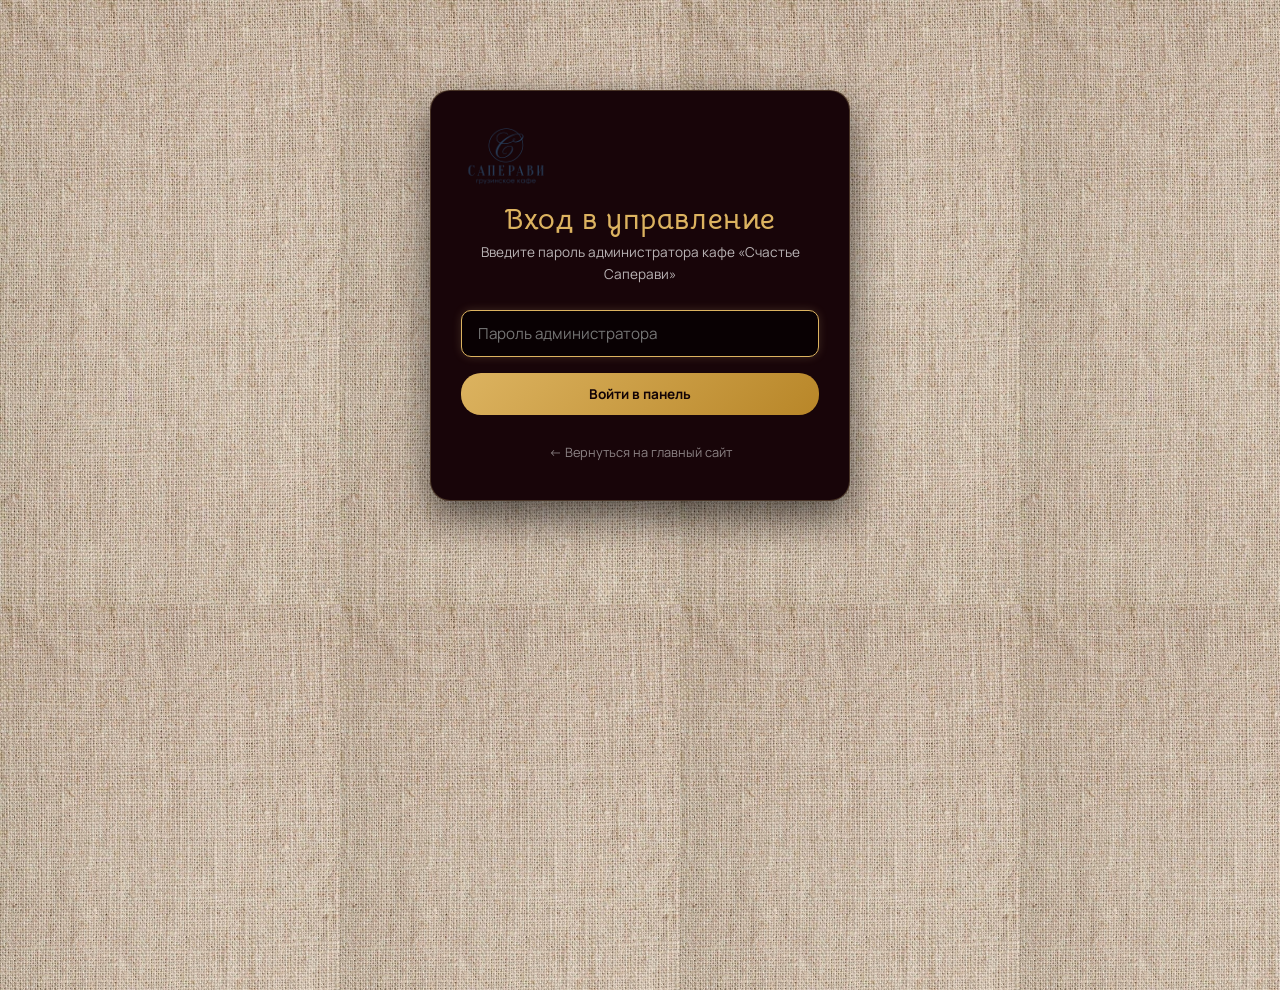
<file: admin.html>
<!DOCTYPE html>
<html lang="ru">
<head>
  <meta charset="UTF-8">
  <meta name="viewport" content="width=device-width, initial-scale=1.0">
  <title>Панель управления • Кафе «Счастье Саперави»</title>
  <link rel="preconnect" href="https://fonts.googleapis.com">
  <link rel="preconnect" href="https://fonts.gstatic.com" crossorigin>
  <link href="https://fonts.googleapis.com/css2?family=Bellota:ital,wght@0,300;0,400;0,700;1,300;1,400;1,700&family=Playfair+Display:ital,wght@0,600;0,700;0,800;0,900;1,700&family=Yeseva+One&family=Cormorant+Garamond:ital,wght@0,400;0,500;0,600;0,700;1,400&family=Forum&family=Manrope:wght@400;500;600;700;800&display=swap" rel="stylesheet">
  <link rel="stylesheet" href="css/style.css">
  <style>
    :root {
      --admin-bg: #0d0205;
      --admin-card: #180509;
      --admin-border: rgba(220, 190, 124, 0.25);
      --admin-gold: #dcb360;
    }

    body.admin-body {
      background-color: var(--admin-bg);
      color: #f5f0eb;
      font-family: var(--font-body);
      min-height: 100vh;
      margin: 0;
      padding: 0;
      padding-bottom: 40px;
    }

    .admin-header-bar {
      background: #140407;
      border-bottom: 1px solid var(--admin-border);
      padding: 14px 28px;
      display: flex;
      align-items: center;
      justify-content: space-between;
      position: sticky;
      top: 0;
      z-index: 100;
    }

    .admin-brand-block {
      display: flex;
      align-items: center;
      gap: 16px;
    }

    .admin-logo-img {
      height: 48px;
      object-fit: contain;
    }

    .admin-brand-title {
      font-family: var(--font-heading);
      font-size: 1.4rem;
      color: var(--admin-gold);
      margin: 0;
      line-height: 1.1;
    }

    .admin-brand-sub {
      font-size: 0.76rem;
      color: rgba(255, 255, 255, 0.6);
      margin: 0;
    }

    .admin-top-actions {
      display: flex;
      align-items: center;
      gap: 12px;
    }

    .admin-site-link {
      color: var(--admin-gold);
      font-size: 0.84rem;
      text-decoration: none;
      padding: 8px 14px;
      border: 1px solid var(--admin-border);
      border-radius: 20px;
      transition: 0.2s ease;
    }

    .admin-site-link:hover {
      background: rgba(220, 190, 124, 0.15);
    }

    .admin-logout-btn {
      background: #480c18;
      color: #fff;
      border: none;
      padding: 8px 16px;
      border-radius: 20px;
      font-size: 0.82rem;
      cursor: pointer;
      font-weight: 600;
    }

    /* Auth screen */
    .auth-overlay-box {
      max-width: 420px;
      margin: 90px auto;
      background: var(--admin-card);
      border: 1px solid var(--admin-border);
      border-radius: 20px;
      padding: 36px 30px;
      text-align: center;
      box-shadow: 0 16px 40px rgba(0, 0, 0, 0.6);
    }

    .auth-logo {
      height: 60px;
      margin-bottom: 16px;
    }

    .auth-title {
      font-family: var(--font-heading);
      font-size: 1.8rem;
      color: var(--admin-gold);
      margin-bottom: 6px;
    }

    .auth-desc {
      font-size: 0.85rem;
      color: rgba(255, 255, 255, 0.7);
      margin-bottom: 24px;
    }

    .admin-input-dark {
      width: 100%;
      background: #090103;
      border: 1px solid var(--admin-border);
      color: #fff;
      padding: 12px 16px;
      border-radius: 10px;
      font-size: 0.95rem;
      margin-bottom: 16px;
      box-sizing: border-box;
      outline: none;
    }

    .admin-input-dark:focus {
      border-color: var(--admin-gold);
      box-shadow: 0 0 10px rgba(220, 190, 124, 0.2);
    }

    /* Main Container */
    .admin-content-container {
      max-width: 1300px;
      margin: 30px auto;
      padding: 0 20px;
    }

    /* Navigation Tabs */
    .admin-nav-tabs {
      display: flex;
      gap: 10px;
      border-bottom: 1px solid var(--admin-border);
      margin-bottom: 26px;
      padding-bottom: 4px;
      overflow-x: auto;
    }

    .admin-tab {
      background: transparent;
      border: none;
      color: rgba(255, 255, 255, 0.65);
      font-size: 0.95rem;
      font-weight: 600;
      padding: 10px 18px;
      cursor: pointer;
      border-radius: 8px 8px 0 0;
      transition: 0.25s ease;
      display: inline-flex;
      align-items: center;
      gap: 8px;
      white-space: nowrap;
    }

    .admin-tab:hover {
      color: #fff;
      background: rgba(255, 255, 255, 0.04);
    }

    .admin-tab.active {
      color: var(--admin-gold);
      border-bottom: 3px solid var(--admin-gold);
      background: rgba(220, 190, 124, 0.08);
    }

    /* Panel Card */
    .admin-panel-card {
      background: var(--admin-card);
      border: 1px solid var(--admin-border);
      border-radius: 18px;
      padding: 26px;
      margin-bottom: 24px;
      box-shadow: 0 10px 30px rgba(0, 0, 0, 0.4);
    }

    .panel-header-row {
      display: flex;
      align-items: center;
      justify-content: space-between;
      margin-bottom: 22px;
      flex-wrap: wrap;
      gap: 14px;
    }

    .panel-title {
      font-family: var(--font-heading);
      font-size: 1.5rem;
      color: var(--admin-gold);
      margin: 0;
    }

    .btn-action-gold {
      background: linear-gradient(135deg, #dcb360, #b88628);
      color: #120306;
      border: none;
      padding: 10px 20px;
      border-radius: 20px;
      font-weight: 700;
      font-size: 0.85rem;
      cursor: pointer;
      transition: 0.2s ease;
      display: inline-flex;
      align-items: center;
      gap: 6px;
    }

    .btn-action-gold:hover {
      opacity: 0.92;
      box-shadow: 0 4px 16px rgba(220, 190, 124, 0.3);
    }

    /* Table Styles */
    .admin-dishes-table {
      width: 100%;
      border-collapse: collapse;
      font-size: 0.88rem;
    }

    .admin-dishes-table th {
      background: #100306;
      color: var(--admin-gold);
      text-align: left;
      padding: 12px 14px;
      border-bottom: 1px solid var(--admin-border);
      font-weight: 600;
    }

    .admin-dishes-table td {
      padding: 12px 14px;
      border-bottom: 1px solid rgba(255, 255, 255, 0.07);
      vertical-align: middle;
    }

    .admin-dishes-table tr:hover td {
      background: rgba(255, 255, 255, 0.02);
    }

    .dish-preview-thumb {
      width: 60px;
      height: 48px;
      border-radius: 8px;
      object-fit: cover;
      border: 1px solid var(--admin-border);
    }

    .table-input {
      background: #090103;
      border: 1px solid rgba(220, 190, 124, 0.3);
      color: #fff;
      padding: 6px 10px;
      border-radius: 6px;
      font-size: 0.85rem;
      width: 100%;
      box-sizing: border-box;
    }

    .table-input:focus {
      border-color: var(--admin-gold);
    }

    .btn-del-row {
      background: #7f1d1d;
      color: #fff;
      border: none;
      padding: 6px 10px;
      border-radius: 6px;
      cursor: pointer;
      font-size: 0.78rem;
    }

    .btn-del-row:hover {
      background: #991b1b;
    }

    /* Cloud Sync Card */
    .cloud-instruction-box {
      background: #0a0104;
      border: 1px dashed var(--admin-border);
      border-radius: 12px;
      padding: 18px 22px;
      margin-bottom: 22px;
      font-size: 0.88rem;
      line-height: 1.6;
      color: rgba(255, 255, 255, 0.85);
    }

    .cloud-instruction-box strong {
      color: var(--admin-gold);
    }

    .cloud-instruction-box ol {
      margin: 10px 0 0 20px;
      padding: 0;
    }

    .status-badge-live {
      display: inline-flex;
      align-items: center;
      gap: 6px;
      padding: 6px 14px;
      border-radius: 20px;
      font-size: 0.82rem;
      font-weight: 600;
    }

    .status-badge-live.online {
      background: rgba(34, 197, 94, 0.15);
      color: #4ade80;
      border: 1px solid rgba(34, 197, 94, 0.35);
    }

    .status-badge-live.offline {
      background: rgba(239, 68, 68, 0.15);
      color: #f87171;
      border: 1px solid rgba(239, 68, 68, 0.35);
    }
  </style>
</head>
<body class="admin-body">

  <!-- Экран Входа -->
  <div id="auth-screen">
    <div class="auth-overlay-box">
      <img src="assets/images/logo.png" alt="Счастье Саперави" class="auth-logo">
      <h2 class="auth-title">Вход в управление</h2>
      <p class="auth-desc">Введите пароль администратора кафе «Счастье Саперави»</p>
      
      <form id="admin-login-form">
        <input type="password" id="admin-pass-input" class="admin-input-dark" placeholder="Пароль администратора" required autofocus>
        <button type="submit" class="btn-action-gold" style="width: 100%; justify-content: center; padding: 12px;">
          Войти в панель
        </button>
        <div id="auth-error-msg" style="color: #f87171; font-size: 0.84rem; margin-top: 12px; display: none;">
          Неверный пароль. Попробуйте еще раз.
        </div>
      </form>
      
      <div style="margin-top: 24px;">
        <a href="index.html" style="color: rgba(255,255,255,0.5); font-size: 0.8rem; text-decoration: none;">
          ← Вернуться на главный сайт
        </a>
      </div>
    </div>
  </div>

  <!-- Главный Интерфейс Панели -->
  <div id="admin-dashboard" style="display: none;">
    <!-- Верхняя панель -->
    <header class="admin-header-bar">
      <div class="admin-brand-block">
        <img src="assets/images/logo.png" alt="Счастье Саперави" class="admin-logo-img">
        <div>
          <h1 class="admin-brand-title">Панель управления</h1>
          <p class="admin-brand-sub">Кафе «Счастье Саперави» • ул. Революции, 22</p>
        </div>
      </div>

      <div class="admin-top-actions">
        <span id="cloud-header-status" class="status-badge-live offline">
          ● Локальный режим
        </span>
        <a href="index.html" target="_blank" class="admin-site-link">
          Открыть сайт ↗
        </a>
        <button onclick="logoutAdmin()" class="admin-logout-btn">
          Выйти
        </button>
      </div>
    </header>

    <!-- Основной контейнер -->
    <div class="admin-content-container">
      <!-- Вкладки навигации -->
      <nav class="admin-nav-tabs">
        <button class="admin-tab active" onclick="switchTab('dishes', this)">
          🍽️ Меню блюд (<span id="dishes-count-badge">0</span>)
        </button>
        <button class="admin-tab" onclick="switchTab('lunches', this)">
          ☀️ Ланчи и Завтраки
        </button>
        <button class="admin-tab" onclick="switchTab('cloud', this)">
          ☁️ Облачная база (Redis)
        </button>
        <button class="admin-tab" onclick="switchTab('backup', this)">
          💾 Резервные копии
        </button>
      </nav>

      <!-- ВКЛАДКА 1: МЕНЮ БЛЮД -->
      <div id="tab-dishes" class="tab-content-pane">
        <div class="admin-panel-card">
          <div class="panel-header-row">
            <div>
              <h2 class="panel-title">Управление блюдами меню</h2>
              <p style="font-size: 0.84rem; color: rgba(255,255,255,0.6); margin: 4px 0 0;">
                Редактируйте цены, описания и названия прямо в таблице. Изменения сохраняются автоматически.
              </p>
            </div>
            <div style="display: flex; gap: 10px;">
              <button onclick="addNewDishModal()" class="btn-action-gold">
                + Добавить блюдо
              </button>
            </div>
          </div>

          <div style="overflow-x: auto;">
            <table class="admin-dishes-table">
              <thead>
                <tr>
                  <th style="width: 70px;">Фото</th>
                  <th>Название блюда</th>
                  <th style="width: 140px;">Категория</th>
                  <th style="width: 100px;">Цена (₽)</th>
                  <th style="width: 100px;">Порция</th>
                  <th>Описание</th>
                  <th style="width: 60px;">Удалить</th>
                </tr>
              </thead>
              <tbody id="dishes-tbody">
                <!-- Заполняется динамически -->
              </tbody>
            </table>
          </div>
        </div>
      </div>

      <!-- ВКЛАДКА 2: ЛАНЧИ И ЗАВТРАКИ -->
      <div id="tab-lunches" class="tab-content-pane" style="display: none;">
        <div class="admin-panel-card">
          <h2 class="panel-title" style="margin-bottom: 18px;">Настройка Дневного предложения</h2>
          
          <div style="display: grid; grid-template-columns: 1fr 1fr; gap: 20px;">
            <div>
              <label style="display: block; font-size: 0.84rem; color: var(--admin-gold); margin-bottom: 6px;">Время ланчей:</label>
              <input type="text" id="lunch-time-input" class="admin-input-dark" value="Пн–Пт с 12:00 до 16:00">
            </div>
            <div>
              <label style="display: block; font-size: 0.84rem; color: var(--admin-gold); margin-bottom: 6px;">Цена бизнес-ланча (от):</label>
              <input type="text" id="lunch-price-input" class="admin-input-dark" value="от 390 ₽">
            </div>
          </div>

          <div style="margin-top: 14px;">
            <label style="display: block; font-size: 0.84rem; color: var(--admin-gold); margin-bottom: 6px;">Описание и блюда обеда:</label>
            <textarea id="lunch-desc-input" class="admin-input-dark" rows="3">Суп дня (харчо или куриный бульон), горячее с гарниром, свежая выпечка и домашний напиток.</textarea>
          </div>

          <button onclick="saveLunchSettings()" class="btn-action-gold" style="margin-top: 10px;">
            Сохранить дневное предложение
          </button>
        </div>
      </div>

      <!-- ВКЛАДКА 3: ОБЛАЧНАЯ БАЗА (REDIS) -->
      <div id="tab-cloud" class="tab-content-pane" style="display: none;">
        <div class="admin-panel-card">
          <h2 class="panel-title" style="margin-bottom: 16px;">Облачная синхронизация Upstash Redis</h2>
          
          <div class="cloud-instruction-box">
            <strong>Как подключить свою базу данных Redis за 1 минуту:</strong>
            <ol>
              <li>Зайдите на <strong><a href="https://console.upstash.com/" target="_blank" rel="noopener" style="color: var(--admin-gold);">console.upstash.com</a></strong> (бесплатный Serverless Redis).</li>
              <li>Нажмите кнопку <strong>«Create Database»</strong> и выберите любой регион.</li>
              <li>В разделе <strong>«REST API»</strong> скопируйте значения <code>UPSTASH_REDIS_REST_URL</code> и <code>UPSTASH_REDIS_REST_TOKEN</code>.</li>
              <li>Вставьте их в поля ниже и нажмите <strong>«Проверить подключение»</strong>.</li>
            </ol>
          </div>

          <div style="margin-bottom: 16px;">
            <label style="display: block; font-size: 0.84rem; color: var(--admin-gold); margin-bottom: 6px;">
              Upstash REST URL:
            </label>
            <input type="url" id="redis-url-field" class="admin-input-dark" placeholder="https://your-db-name.upstash.io">
          </div>

          <div style="margin-bottom: 16px;">
            <label style="display: block; font-size: 0.84rem; color: var(--admin-gold); margin-bottom: 6px;">
              Upstash REST Token:
            </label>
            <input type="password" id="redis-token-field" class="admin-input-dark" placeholder="AXXXAAIncDE...">
          </div>

          <div style="display: flex; gap: 12px; align-items: center; flex-wrap: wrap;">
            <button onclick="testAndSaveRedis()" class="btn-action-gold">
              Проверить и сохранить подключение
            </button>
            <button onclick="forceSyncToCloud()" class="admin-site-link" style="cursor: pointer;">
              ⬆ Выгрузить меню в Redis
            </button>
            <button onclick="forceSyncFromCloud()" class="admin-site-link" style="cursor: pointer;">
              ⬇ Загрузить из Redis
            </button>
          </div>

          <div id="redis-test-result" style="margin-top: 16px; font-size: 0.88rem;"></div>
        </div>
      </div>

      <!-- ВКЛАДКА 4: РЕЗЕРВНЫЕ КОПИИ -->
      <div id="tab-backup" class="tab-content-pane" style="display: none;">
        <div class="admin-panel-card">
          <h2 class="panel-title" style="margin-bottom: 16px;">Резервные копии и экспорт</h2>
          <p style="font-size: 0.86rem; color: rgba(255,255,255,0.7); margin-bottom: 20px;">
            Вы можете скачать полное меню в формате JSON или восстановить базу из сохраненного файла.
          </p>

          <div style="display: flex; gap: 14px; flex-wrap: wrap;">
            <button onclick="exportMenuJsonFile()" class="btn-action-gold">
              📥 Скачать файл меню (JSON)
            </button>

            <button onclick="resetMenuToFactoryDefaults()" class="admin-logout-btn">
              🔄 Сбросить к стандартному меню кафе
            </button>
          </div>
        </div>
      </div>

    </div>
  </div>

  <script src="js/main.js"></script>
  <script>
    const AUTH_PASS = 'saperavi2024';

    document.addEventListener('DOMContentLoaded', () => {
      const isAuthed = sessionStorage.getItem('saperavi_admin_auth') === 'true';
      if (isAuthed) {
        showDashboard();
      }

      document.getElementById('admin-login-form').addEventListener('submit', (e) => {
        e.preventDefault();
        const pass = document.getElementById('admin-pass-input').value;
        if (pass === AUTH_PASS || pass === 'admin') {
          sessionStorage.setItem('saperavi_admin_auth', 'true');
          showDashboard();
        } else {
          document.getElementById('auth-error-msg').style.display = 'block';
        }
      });
    });

    function showDashboard() {
      document.getElementById('auth-screen').style.display = 'none';
      document.getElementById('admin-dashboard').style.display = 'block';
      loadLocalData();
      renderDishesTable();
      initCloudSettings();
    }

    function logoutAdmin() {
      sessionStorage.removeItem('saperavi_admin_auth');
      window.location.reload();
    }

    function switchTab(tabId, btn) {
      document.querySelectorAll('.tab-content-pane').forEach(p => p.style.display = 'none');
      document.querySelectorAll('.admin-tab').forEach(t => t.classList.remove('active'));
      
      const pane = document.getElementById('tab-' + tabId);
      if (pane) pane.style.display = 'block';
      if (btn) btn.classList.add('active');
    }

    function renderDishesTable() {
      const tbody = document.getElementById('dishes-tbody');
      const countEl = document.getElementById('dishes-count-badge');
      if (!tbody) return;

      if (countEl) countEl.textContent = AppState.menu.length;

      tbody.innerHTML = AppState.menu.map((dish, idx) => `
        <tr>
          <td>
            <img src="${dish.image}" alt="${dish.title}" class="dish-preview-thumb" onerror="this.src='assets/images/brand-card.jpg'">
          </td>
          <td>
            <input type="text" class="table-input" value="${escapeHtml(dish.title)}" onchange="updateDishField(${idx}, 'title', this.value)">
          </td>
          <td>
            <select class="table-input" onchange="updateDishField(${idx}, 'category', this.value)">
              <option value="khinkali" ${dish.category === 'khinkali' ? 'selected' : ''}>Хинкали</option>
              <option value="khachapuri" ${dish.category === 'khachapuri' ? 'selected' : ''}>Хачапури</option>
              <option value="hot" ${dish.category === 'hot' ? 'selected' : ''}>Горячее и Гриль</option>
              <option value="soups" ${dish.category === 'soups' ? 'selected' : ''}>Супы</option>
              <option value="salads" ${dish.category === 'salads' ? 'selected' : ''}>Салаты и Закуски</option>
            </select>
          </td>
          <td>
            <input type="number" class="table-input" value="${dish.price}" style="width: 80px;" onchange="updateDishField(${idx}, 'price', parseInt(this.value, 10))">
          </td>
          <td>
            <input type="text" class="table-input" value="${escapeHtml(dish.weight || '')}" style="width: 80px;" onchange="updateDishField(${idx}, 'weight', this.value)">
          </td>
          <td>
            <input type="text" class="table-input" value="${escapeHtml(dish.desc)}" onchange="updateDishField(${idx}, 'desc', this.value)">
          </td>
          <td>
            <button class="btn-del-row" onclick="deleteDish(${idx})" title="Удалить">✕</button>
          </td>
        </tr>
      `).join('');
    }

    function updateDishField(idx, field, value) {
      if (AppState.menu[idx]) {
        AppState.menu[idx][field] = value;
        saveData();
      }
    }

    function deleteDish(idx) {
      if (confirm(`Удалить «${AppState.menu[idx].title}» из меню?`)) {
        AppState.menu.splice(idx, 1);
        saveData();
        renderDishesTable();
      }
    }

    function addNewDishModal() {
      const title = prompt('Название нового блюда:');
      if (!title) return;
      const price = parseInt(prompt('Цена (₽):') || '0', 10);
      const weight = prompt('Граммовка / вес:') || '300 г';
      const desc = prompt('Краткое описание:') || 'Традиционное грузинское блюдо.';
      const image = prompt('Путь к фото (или assets/images/brand-card.jpg):') || 'assets/images/brand-card.jpg';

      const newDish = {
        id: 'dish-' + Date.now(),
        title,
        category: 'hot',
        categoryName: 'Горячие блюда',
        price,
        weight,
        desc,
        image
      };

      AppState.menu.unshift(newDish);
      saveData();
      renderDishesTable();
    }

    function initCloudSettings() {
      const urlInput = document.getElementById('redis-url-field');
      const tokenInput = document.getElementById('redis-token-field');
      const statusBadge = document.getElementById('cloud-header-status');

      if (AppState.cloudConfig.restUrl) urlInput.value = AppState.cloudConfig.restUrl;
      if (AppState.cloudConfig.restToken) tokenInput.value = AppState.cloudConfig.restToken;

      if (AppState.cloudConfig.enabled && AppState.cloudConfig.restUrl) {
        statusBadge.className = 'status-badge-live online';
        statusBadge.textContent = '● Redis подключен';
      } else {
        statusBadge.className = 'status-badge-live offline';
        statusBadge.textContent = '● Локальный режим';
      }
    }

    async function testAndSaveRedis() {
      const url = document.getElementById('redis-url-field').value.trim();
      const token = document.getElementById('redis-token-field').value.trim();
      const resEl = document.getElementById('redis-test-result');

      if (!url || !token) {
        resEl.innerHTML = '<span style="color: #f87171;">Введите URL и Token!</span>';
        return;
      }

      resEl.innerHTML = '<span style="color: #dcb360;">Проверка соединения с Redis...</span>';

      try {
        const res = await fetch(`${url.replace(/\/$/, '')}/ping`, {
          headers: { Authorization: `Bearer ${token}` }
        });

        if (res.ok) {
          const data = await res.json();
          if (data.result === 'PONG') {
            AppState.cloudConfig.enabled = true;
            AppState.cloudConfig.restUrl = url;
            AppState.cloudConfig.restToken = token;
            await saveData();
            initCloudSettings();
            resEl.innerHTML = '<span style="color: #4ade80;">✓ Соединение успешно (PONG)! Настройки сохранены.</span>';
            return;
          }
        }
        resEl.innerHTML = '<span style="color: #f87171;">Ошибка: Redis вернул некорректный ответ. Проверьте токен.</span>';
      } catch (e) {
        resEl.innerHTML = `<span style="color: #f87171;">Ошибка сети: ${e.message}</span>`;
      }
    }

    async function forceSyncToCloud() {
      const resEl = document.getElementById('redis-test-result');
      resEl.innerHTML = '<span style="color: #dcb360;">Отправка меню в Redis...</span>';
      const ok = await saveToCloudRedis();
      if (ok) {
        resEl.innerHTML = '<span style="color: #4ade80;">✓ Меню успешно выгружено в Redis!</span>';
      } else {
        resEl.innerHTML = '<span style="color: #f87171;">Ошибка отправки. Проверьте подключение.</span>';
      }
    }

    async function forceSyncFromCloud() {
      const resEl = document.getElementById('redis-test-result');
      resEl.innerHTML = '<span style="color: #dcb360;">Загрузка меню из Redis...</span>';
      await syncFromCloudRedis();
      renderDishesTable();
      resEl.innerHTML = '<span style="color: #4ade80;">✓ Меню успешно загружено из Redis!</span>';
    }

    function exportMenuJsonFile() {
      const dataStr = "data:text/json;charset=utf-8," + encodeURIComponent(JSON.stringify(AppState.menu, null, 2));
      const dlAnchor = document.createElement('a');
      dlAnchor.setAttribute("href", dataStr);
      dlAnchor.setAttribute("download", "saperavi-menu-backup.json");
      dlAnchor.click();
    }

    function resetMenuToFactoryDefaults() {
      if (confirm('Сбросить меню к первоначальным стандартным блюдам ресторана?')) {
        AppState.menu = [...DEFAULT_MENU_DATA];
        saveData();
        renderDishesTable();
      }
    }

    function saveLunchSettings() {
      AppState.lunch.hours = document.getElementById('lunch-time-input').value;
      AppState.lunch.price = document.getElementById('lunch-price-input').value;
      AppState.lunch.desc = document.getElementById('lunch-desc-input').value;
      saveData();
      alert('Дневное предложение сохранено!');
    }
  </script>
</body>
</html>
</file>
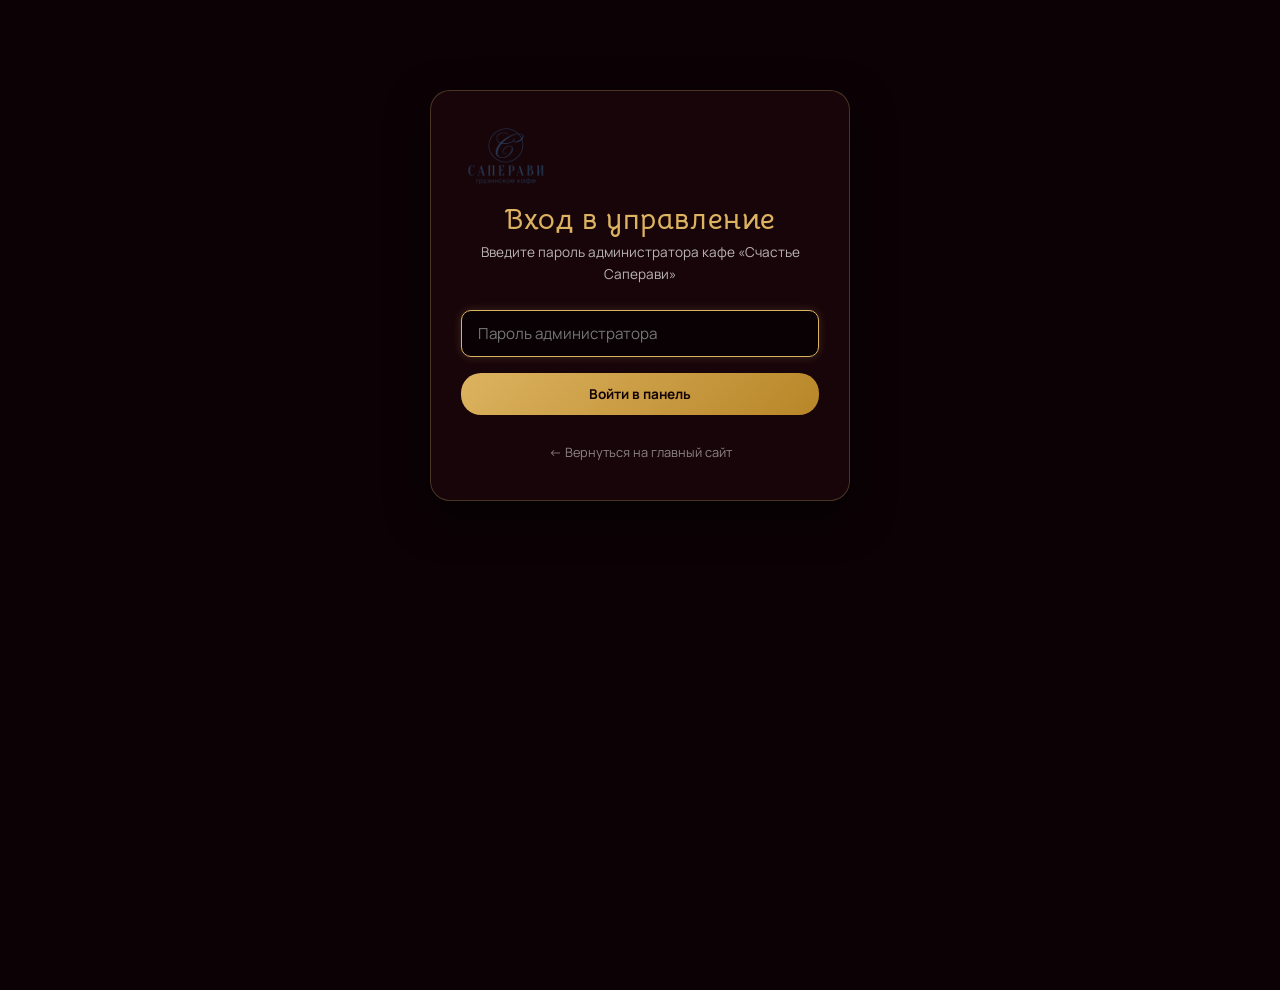
<file: saperavi-manager-77.html>
<!DOCTYPE html>
<html lang="ru">
<head>
  <meta charset="UTF-8">
  <meta name="viewport" content="width=device-width, initial-scale=1.0">
  <title>Панель управления • Кафе «Счастье Саперави»</title>
  <link rel="preconnect" href="https://fonts.googleapis.com">
  <link rel="preconnect" href="https://fonts.gstatic.com" crossorigin>
  <link href="https://fonts.googleapis.com/css2?family=Bellota:ital,wght@0,300;0,400;0,700;1,300;1,400;1,700&family=Playfair+Display:ital,wght@0,600;0,700;0,800;0,900;1,700&family=Yeseva+One&family=Cormorant+Garamond:ital,wght@0,400;0,500;0,600;0,700;1,400&family=Forum&family=Manrope:wght@400;500;600;700;800&display=swap" rel="stylesheet">
  <link rel="stylesheet" href="css/style.css">
  <style>
    :root {
      --admin-bg: #0d0205;
      --admin-card: #180509;
      --admin-border: rgba(220, 190, 124, 0.25);
      --admin-gold: #dcb360;
    }

    body.admin-body {
      background-color: #0c0205 !important;
      background-image: none !important;
      color: #f5f0eb !important;
      font-family: var(--font-body);
      min-height: 100vh;
      margin: 0;
      padding: 0;
      padding-bottom: 40px;
    }

    .admin-header-bar {
      background: #140407;
      border-bottom: 1px solid var(--admin-border);
      padding: 14px 28px;
      display: flex;
      align-items: center;
      justify-content: space-between;
      position: sticky;
      top: 0;
      z-index: 100;
    }

    .admin-brand-block {
      display: flex;
      align-items: center;
      gap: 16px;
    }

    .admin-logo-img {
      height: 48px;
      object-fit: contain;
    }

    .admin-brand-title {
      font-family: var(--font-heading);
      font-size: 1.4rem;
      color: var(--admin-gold);
      margin: 0;
      line-height: 1.1;
    }

    .admin-brand-sub {
      font-size: 0.76rem;
      color: rgba(255, 255, 255, 0.6);
      margin: 0;
    }

    .admin-top-actions {
      display: flex;
      align-items: center;
      gap: 12px;
    }

    .admin-site-link {
      color: var(--admin-gold);
      font-size: 0.84rem;
      text-decoration: none;
      padding: 8px 14px;
      border: 1px solid var(--admin-border);
      border-radius: 20px;
      transition: 0.2s ease;
    }

    .admin-site-link:hover {
      background: rgba(220, 190, 124, 0.15);
    }

    .admin-logout-btn {
      background: #480c18;
      color: #fff;
      border: none;
      padding: 8px 16px;
      border-radius: 20px;
      font-size: 0.82rem;
      cursor: pointer;
      font-weight: 600;
    }

    /* Auth screen */
    .auth-overlay-box {
      max-width: 420px;
      margin: 90px auto;
      background: var(--admin-card);
      border: 1px solid var(--admin-border);
      border-radius: 20px;
      padding: 36px 30px;
      text-align: center;
      box-shadow: 0 16px 40px rgba(0, 0, 0, 0.6);
    }

    .auth-logo {
      height: 60px;
      margin-bottom: 16px;
    }

    .auth-title {
      font-family: var(--font-heading);
      font-size: 1.8rem;
      color: var(--admin-gold);
      margin-bottom: 6px;
    }

    .auth-desc {
      font-size: 0.85rem;
      color: rgba(255, 255, 255, 0.7);
      margin-bottom: 24px;
    }

    .admin-input-dark {
      width: 100%;
      background: #090103;
      border: 1px solid var(--admin-border);
      color: #fff;
      padding: 12px 16px;
      border-radius: 10px;
      font-size: 0.95rem;
      margin-bottom: 16px;
      box-sizing: border-box;
      outline: none;
    }

    .admin-input-dark:focus {
      border-color: var(--admin-gold);
      box-shadow: 0 0 10px rgba(220, 190, 124, 0.2);
    }

    /* Main Container */
    .admin-content-container {
      max-width: 1300px;
      margin: 30px auto;
      padding: 0 20px;
    }

    /* Navigation Tabs */
    .admin-nav-tabs {
      display: flex;
      gap: 12px;
      background: #140407;
      border: 1px solid var(--admin-border);
      border-radius: 14px;
      padding: 10px 14px;
      margin-bottom: 26px;
      overflow-x: auto;
    }

    .admin-tab {
      background: #25070f;
      border: 1px solid rgba(220, 190, 124, 0.2);
      color: #e5d8cb;
      font-size: 0.95rem;
      font-weight: 600;
      padding: 11px 20px;
      cursor: pointer;
      border-radius: 10px;
      transition: 0.25s ease;
      display: inline-flex;
      align-items: center;
      gap: 8px;
      white-space: nowrap;
    }

    .admin-tab:hover {
      color: #ffffff;
      background: #380a15;
      border-color: var(--admin-gold);
    }

    .admin-tab.active {
      color: #ffffff;
      background: #5c0f1e;
      border: 1px solid var(--admin-gold);
      font-weight: 700;
      box-shadow: 0 4px 16px rgba(0, 0, 0, 0.4);
    }

    /* Panel Card */
    .admin-panel-card {
      background: var(--admin-card);
      border: 1px solid var(--admin-border);
      border-radius: 18px;
      padding: 26px;
      margin-bottom: 24px;
      box-shadow: 0 10px 30px rgba(0, 0, 0, 0.4);
    }

    .panel-header-row {
      display: flex;
      align-items: center;
      justify-content: space-between;
      margin-bottom: 22px;
      flex-wrap: wrap;
      gap: 14px;
    }

    .panel-title {
      font-family: var(--font-heading);
      font-size: 1.5rem;
      color: var(--admin-gold);
      margin: 0;
    }

    .btn-action-gold {
      background: linear-gradient(135deg, #dcb360, #b88628);
      color: #120306;
      border: none;
      padding: 10px 20px;
      border-radius: 20px;
      font-weight: 700;
      font-size: 0.85rem;
      cursor: pointer;
      transition: 0.2s ease;
      display: inline-flex;
      align-items: center;
      gap: 6px;
    }

    .btn-action-gold:hover {
      opacity: 0.92;
      box-shadow: 0 4px 16px rgba(220, 190, 124, 0.3);
    }

    /* Table Styles */
    .admin-dishes-table {
      width: 100%;
      border-collapse: collapse;
      font-size: 0.88rem;
    }

    .admin-dishes-table th {
      background: #100306;
      color: var(--admin-gold);
      text-align: left;
      padding: 12px 14px;
      border-bottom: 1px solid var(--admin-border);
      font-weight: 600;
    }

    .admin-dishes-table td {
      padding: 12px 14px;
      border-bottom: 1px solid rgba(255, 255, 255, 0.07);
      vertical-align: middle;
    }

    .admin-dishes-table tr:hover td {
      background: rgba(255, 255, 255, 0.02);
    }

    .dish-thumb-wrap {
      position: relative;
      width: 64px;
      height: 52px;
      border-radius: 8px;
      overflow: hidden;
      cursor: pointer;
      border: 1px solid var(--admin-border);
      display: flex;
      align-items: center;
      justify-content: center;
      background: #000;
    }

    .dish-thumb-wrap img {
      width: 100%;
      height: 100%;
      object-fit: cover;
      transition: transform 0.2s ease;
    }

    .dish-thumb-wrap:hover img {
      transform: scale(1.08);
      filter: brightness(0.5);
    }

    .thumb-edit-badge {
      position: absolute;
      inset: 0;
      display: flex;
      align-items: center;
      justify-content: center;
      background: rgba(0, 0, 0, 0.65);
      color: #ffffff;
      font-size: 0.68rem;
      font-weight: 700;
      opacity: 0;
      transition: opacity 0.2s ease;
      text-align: center;
      padding: 2px;
      line-height: 1.1;
    }

    .dish-thumb-wrap:hover .thumb-edit-badge {
      opacity: 1;
    }

    .table-input {
      background: #090103;
      border: 1px solid rgba(220, 190, 124, 0.3);
      color: #fff;
      padding: 6px 10px;
      border-radius: 6px;
      font-size: 0.85rem;
      width: 100%;
      box-sizing: border-box;
    }

    .table-input:focus {
      border-color: var(--admin-gold);
    }

    .btn-del-row {
      background: #7f1d1d;
      color: #fff;
      border: none;
      padding: 6px 10px;
      border-radius: 6px;
      cursor: pointer;
      font-size: 0.78rem;
    }

    .btn-del-row:hover {
      background: #991b1b;
    }

    /* Cloud Sync Card */
    .cloud-instruction-box {
      background: #0a0104;
      border: 1px dashed var(--admin-border);
      border-radius: 12px;
      padding: 18px 22px;
      margin-bottom: 22px;
      font-size: 0.88rem;
      line-height: 1.6;
      color: rgba(255, 255, 255, 0.85);
    }

    .cloud-instruction-box strong {
      color: var(--admin-gold);
    }

    .cloud-instruction-box ol {
      margin: 10px 0 0 20px;
      padding: 0;
    }

    .status-badge-live {
      display: inline-flex;
      align-items: center;
      gap: 6px;
      padding: 6px 14px;
      border-radius: 20px;
      font-size: 0.82rem;
      font-weight: 600;
    }

    .status-badge-live.online {
      background: rgba(34, 197, 94, 0.15);
      color: #4ade80;
      border: 1px solid rgba(34, 197, 94, 0.35);
    }

    .status-badge-live.offline {
      background: rgba(239, 68, 68, 0.15);
      color: #f87171;
      border: 1px solid rgba(239, 68, 68, 0.35);
    }

    .admin-toast-container {
      position: fixed;
      bottom: 24px;
      right: 24px;
      z-index: 99999;
      display: flex;
      flex-direction: column;
      gap: 10px;
      pointer-events: none;
    }
    .admin-toast {
      background: #1e090e;
      color: #fff;
      border: 1px solid var(--admin-gold);
      padding: 12px 20px;
      border-radius: 10px;
      font-size: 0.9rem;
      font-weight: 500;
      box-shadow: 0 10px 30px rgba(0,0,0,0.8);
      display: flex;
      align-items: center;
      gap: 10px;
      opacity: 0;
      transform: translateY(20px);
      transition: all 0.3s ease;
      pointer-events: auto;
    }
    .admin-toast.show {
      opacity: 1;
      transform: translateY(0);
    }
    .admin-toast.success {
      border-color: #4ade80;
      background: #0f1c13;
      color: #bbf7d0;
    }
    .admin-toast.error {
      border-color: #f87171;
      background: #240c10;
      color: #fecaca;
    }
    .admin-toast.loading {
      border-color: #60a5fa;
      background: #0b192c;
      color: #bfdbfe;
    }
  </style>
</head>
<body class="admin-body">

  <div id="admin-toast-container" class="admin-toast-container"></div>

  <div id="auth-screen">
    <div class="auth-overlay-box">
      <img src="assets/images/logo.png" alt="Счастье Саперави" class="auth-logo">
      <h2 class="auth-title">Вход в управление</h2>
      <p class="auth-desc">Введите пароль администратора кафе «Счастье Саперави»</p>
      
      <form id="admin-login-form">
        <input type="password" id="admin-pass-input" class="admin-input-dark" placeholder="Пароль администратора" required autofocus>
        <button type="submit" class="btn-action-gold" style="width: 100%; justify-content: center; padding: 12px;">
          Войти в панель
        </button>
        <div id="auth-error-msg" style="color: #f87171; font-size: 0.84rem; margin-top: 12px; display: none;">
          Неверный пароль. Попробуйте еще раз.
        </div>
      </form>
      
      <div style="margin-top: 24px;">
        <a href="index.html" style="color: rgba(255,255,255,0.5); font-size: 0.8rem; text-decoration: none;">
          ← Вернуться на главный сайт
        </a>
      </div>
    </div>
  </div>

  <div id="admin-dashboard" style="display: none;">
    
    <header class="admin-header-bar">
      <div class="admin-brand-block">
        <img src="assets/images/logo.png" alt="Счастье Саперави" class="admin-logo-img">
        <div>
          <h1 class="admin-brand-title">Панель управления</h1>
          <p class="admin-brand-sub">Кафе «Счастье Саперави» • ул. Революции, 22</p>
        </div>
      </div>

      <div class="admin-top-actions">
        <div id="admin-sync-pill" class="status-badge-live online" style="font-size: 0.78rem;">
          🟢 База данных подключена
        </div>
        <button onclick="manualRefreshFromCloud()" class="btn-action-gold" style="padding: 6px 14px; font-size: 0.8rem; background: #1e3a8a; border-color: #3b82f6;" title="Загрузить свежие данные из базы">
          🔄 Обновить
        </button>
        <a href="index.html" target="_blank" class="admin-site-link">
          Открыть сайт ↗
        </a>
        <button onclick="logoutAdmin()" class="admin-logout-btn">
          Выйти
        </button>
      </div>
    </header>

    <div class="admin-content-container">
      
      <nav class="admin-nav-tabs">
        <button class="admin-tab active" onclick="switchTab('dishes', this)">
          🍽️ Меню блюд (<span id="dishes-count-badge">0</span>)
        </button>
        <button class="admin-tab" onclick="switchTab('lunches', this)">
          ☀️ Ланчи и Завтраки
        </button>
        <button class="admin-tab" onclick="switchTab('slider', this)">
          📸 Слайдер банкетов (<span id="slider-count-badge">0</span>)
        </button>
        <button class="admin-tab" onclick="switchTab('backup', this)">
          💾 Резервные копии
        </button>
      </nav>

      <div id="tab-dishes" class="tab-content-pane">
        <div class="admin-panel-card">
          <div class="panel-header-row">
            <div>
              <h2 class="panel-title">Управление блюдами меню</h2>
              <p style="font-size: 0.84rem; color: rgba(255,255,255,0.6); margin: 4px 0 0;">
                Редактируйте цены, описания и названия прямо в таблице. Изменения сохраняются автоматически.
              </p>
            </div>
            <div style="display: flex; gap: 10px; flex-wrap: wrap;">
              <button onclick="manualSaveAllDishes()" class="btn-action-gold" style="background: #15803d; border-color: #22c55e;">
                💾 Сохранить меню
              </button>
              <button onclick="addNewDishModal()" class="btn-action-gold">
                + Добавить блюдо
              </button>
            </div>
          </div>

          <div style="overflow-x: auto;">
            <table class="admin-dishes-table">
              <thead>
                <tr>
                  <th style="width: 70px;">Фото</th>
                  <th>Название блюда</th>
                  <th style="width: 110px;">Цена (₽)</th>
                  <th style="width: 100px;">Порция</th>
                  <th>Описание</th>
                  <th style="width: 60px;">Удалить</th>
                </tr>
              </thead>
              <tbody id="dishes-tbody">
                
              </tbody>
            </table>
          </div>
        </div>
      </div>

      <div id="tab-lunches" class="tab-content-pane" style="display: none;">
        <div class="admin-panel-card">
          <div class="panel-header-row" style="margin-bottom: 20px;">
            <div>
              <h2 class="panel-title">Управление Бизнес-ланчами и Завтраками</h2>
              <p style="font-size: 0.84rem; color: rgba(255,255,255,0.6); margin: 4px 0 0;">
                Редактируйте тексты, бейджики, фото/видео, добавляйте новые карточки или удаляйте ненужные.
              </p>
            </div>
            <div style="display: flex; gap: 10px; flex-wrap: wrap;">
              <button onclick="manualSaveAllOffers()" class="btn-action-gold" style="background: #15803d; border-color: #22c55e;">
                💾 Сохранить предложения
              </button>
              <button onclick="openAddOfferModal()" class="btn-action-gold">
                + Добавить спецпредложение
              </button>
            </div>
          </div>

          <div id="admin-offers-grid" style="display: grid; grid-template-columns: repeat(auto-fit, minmax(320px, 1fr)); gap: 20px;">
            
          </div>
        </div>
      </div>

      <div id="tab-slider" class="tab-content-pane" style="display: none;">
        <div class="admin-panel-card">
          <div class="panel-header-row" style="margin-bottom: 20px;">
            <div>
              <h2 class="panel-title">Управление фотографиями слайдера банкетов</h2>
              <p style="font-size: 0.84rem; color: rgba(255,255,255,0.6); margin: 4px 0 0;">
                Загружайте новые фотографии с телефона или ПК, меняйте порядок отображения или удаляйте фото из слайдера.
              </p>
            </div>
            <div style="display: flex; gap: 10px; flex-wrap: wrap;">
              <button onclick="manualSaveAllSlides()" class="btn-action-gold" style="background: #15803d; border-color: #22c55e;">
                💾 Сохранить слайдер
              </button>
              <button onclick="openAddSlideModal()" class="btn-action-gold">
                + Добавить фото в слайдер
              </button>
            </div>
          </div>

          <div id="admin-slides-grid" style="display: grid; grid-template-columns: repeat(auto-fill, minmax(280px, 1fr)); gap: 20px;">
            
          </div>
        </div>
      </div>

      <div id="tab-backup" class="tab-content-pane" style="display: none;">
        <div class="admin-panel-card" style="margin-bottom: 24px;">
          <h2 class="panel-title" style="margin-bottom: 12px;">📥 Скачать (Экспорт) базу данных</h2>
          <p style="font-size: 0.86rem; color: rgba(255,255,255,0.7); margin-bottom: 18px;">
            Скачайте резервную копию базы данных со всеми блюдами, ценами, описаниями и настройками в один файл <code>.json</code>.
          </p>
          <div style="display: flex; gap: 14px; flex-wrap: wrap;">
            <button onclick="exportMenuJsonFile()" class="btn-action-gold" style="padding: 10px 20px; font-size: 0.92rem;">
              📥 Скачать полную базу данных (.JSON)
            </button>
            <button onclick="copyDbJsonToClipboard()" class="btn-action-gold" style="background: transparent; border: 1px solid var(--admin-gold); color: #ffffff; padding: 10px 20px;">
              📋 Скопировать JSON в буфер
            </button>
          </div>
        </div>

        <div class="admin-panel-card" style="margin-bottom: 24px;">
          <h2 class="panel-title" style="margin-bottom: 12px;">📤 Загрузить (Импорт) базу данных в сайт</h2>
          <p style="font-size: 0.86rem; color: rgba(255,255,255,0.7); margin-bottom: 18px;">
            Восстановите или замените всё меню сайта из файла <code>.json</code> или вставив текст базы. Данные сразу сохранятся на сайте и в облаке Redis.
          </p>

          <div style="display: flex; gap: 14px; flex-wrap: wrap; margin-bottom: 20px;">
            <input type="file" id="db-file-input" accept=".json,application/json" style="display: none;" onchange="importDbFromFile(event)">
            <button onclick="document.getElementById('db-file-input').click()" class="btn-action-gold" style="background: #2563eb; color: #ffffff; padding: 10px 20px;">
              📂 Выбрать и загрузить файл .JSON
            </button>
          </div>

          <label style="display: block; font-size: 0.84rem; color: var(--admin-gold); margin-bottom: 6px; font-weight: 600;">
            Или вставьте текст базы данных (JSON) сюда:
          </label>
          <textarea id="import-json-textarea" class="admin-input-dark" placeholder='[{"id":"khinkali-tel-svin","title":"Хинкали...","price":330...}]' style="height: 120px; font-family: monospace; font-size: 0.8rem; width: 100%; margin-bottom: 12px; resize: vertical;"></textarea>
          
          <button onclick="importDbFromTextarea()" class="btn-action-gold" style="padding: 10px 20px;">
            🚀 Применить и обновить сайт
          </button>

          <div id="import-status-msg" style="margin-top: 14px; font-size: 0.9rem; font-weight: 500;"></div>
        </div>

        <div class="admin-panel-card">
          <h2 class="panel-title" style="margin-bottom: 12px; color: #f87171;">⚠️ Сброс к заводским настройкам</h2>
          <p style="font-size: 0.86rem; color: rgba(255,255,255,0.7); margin-bottom: 18px;">
            Если нужно вернуть исходное стандартное меню кафе (10 блюд) и сбросить все ручные изменения:
          </p>
          <button onclick="resetMenuToFactoryDefaults()" class="admin-logout-btn" style="border: 1px solid #ef4444; color: #f87171;">
            🔄 Сбросить к стандартному меню кафе
          </button>
        </div>
      </div>

    </div>
  </div>

  <div id="photo-change-modal" style="display: none; position: fixed; inset: 0; background: rgba(0, 0, 0, 0.85); backdrop-filter: blur(8px); z-index: 9999; align-items: center; justify-content: center; padding: 20px;">
    <div class="admin-panel-card" style="max-width: 460px; width: 100%; margin: auto; position: relative; border: 1px solid var(--admin-gold); box-shadow: 0 20px 50px rgba(0,0,0,0.8);">
      <button onclick="closePhotoChangeModal()" style="position: absolute; right: 16px; top: 16px; background: transparent; color: #fff; font-size: 1.3rem; cursor: pointer; line-height: 1;">✕</button>
      
      <h3 id="photo-modal-dish-title" style="color: var(--admin-gold); margin-bottom: 16px; font-family: var(--font-heading); font-size: 1.3rem;">Смена фото блюда</h3>
      
      <div style="text-align: center; margin-bottom: 20px;">
        <img id="photo-modal-preview-img" src="assets/images/brand-card.jpg" style="width: 140px; height: 120px; object-fit: cover; border-radius: 12px; border: 2px solid var(--admin-gold); margin: 0 auto; box-shadow: 0 6px 20px rgba(0,0,0,0.5);">
      </div>

      <div style="margin-bottom: 18px;">
        <label style="display: block; font-size: 0.86rem; color: #ffffff; margin-bottom: 8px; font-weight: 600;">
          Способ 1: Загрузить фото с телефона / компьютера
        </label>
        <input type="file" id="photo-modal-file-picker" accept="image/*" style="display: none;" onchange="onPhotoFileSelected(event)">
        <button onclick="document.getElementById('photo-modal-file-picker').click()" class="btn-action-gold" style="width: 100%; justify-content: center; padding: 11px; background: #2563eb; color: #fff;">
          📁 Выбрать фото с устройства
        </button>
      </div>

      <div style="margin-bottom: 20px;">
        <label style="display: block; font-size: 0.86rem; color: #ffffff; margin-bottom: 8px; font-weight: 600;">
          Способ 2: Или вставьте прямую ссылку на фото
        </label>
        <input type="text" id="photo-modal-url-field" class="admin-input-dark" placeholder="https://... или assets/images/dish.jpg" oninput="onPhotoUrlInput(this.value)" style="margin-bottom: 0;">
      </div>

      <div style="display: flex; gap: 12px;">
        <button onclick="applyPhotoModalChange()" class="btn-action-gold" style="flex: 1; justify-content: center; padding: 12px;">
          ✓ Применить и сохранить
        </button>
        <button onclick="closePhotoChangeModal()" class="admin-logout-btn" style="padding: 12px 18px; border-radius: 20px;">
          Отмена
        </button>
      </div>
    </div>
  </div>

  <div id="add-dish-modal" style="display: none; position: fixed; inset: 0; background: rgba(0, 0, 0, 0.85); backdrop-filter: blur(8px); z-index: 9999; align-items: center; justify-content: center; padding: 20px; overflow-y: auto;">
    <div class="admin-panel-card" style="max-width: 540px; width: 100%; margin: auto; position: relative; border: 1px solid var(--admin-gold); box-shadow: 0 20px 50px rgba(0,0,0,0.8); max-height: 90vh; overflow-y: auto;">
      <button onclick="closeAddDishModal()" style="position: absolute; right: 16px; top: 16px; background: transparent; color: #fff; font-size: 1.3rem; cursor: pointer; line-height: 1;">✕</button>
      
      <h3 style="color: var(--admin-gold); margin-bottom: 20px; font-family: var(--font-heading); font-size: 1.4rem;">+ Добавление нового блюда</h3>
      
      <form id="add-dish-form" onsubmit="submitNewDishForm(event)">
        <div style="display: grid; grid-template-columns: 1fr 1fr; gap: 12px; margin-bottom: 14px;">
          <div>
            <label style="display: block; font-size: 0.84rem; color: #fff; margin-bottom: 6px; font-weight: 600;">
              Название блюда: *
            </label>
            <input type="text" id="new-dish-title" class="admin-input-dark" placeholder="например, Шашлык из свиной шейки" required style="margin-bottom: 0;">
          </div>

          <div>
            <label style="display: block; font-size: 0.84rem; color: #fff; margin-bottom: 6px; font-weight: 600;">
              Бейджик:
            </label>
            <select id="new-dish-badge" class="admin-input-dark" style="margin-bottom: 0; padding: 10px 14px;">
              <option value="">Без бейджика</option>
              <option value="hit">ХИТ (hit)</option>
              <option value="new">НОВИНКА (new)</option>
              <option value="chef">ШЕФ-ВЫБОР (chef)</option>
              <option value="leader">НА ГРИЛЕ (leader)</option>
            </select>
          </div>
        </div>

        <div style="display: grid; grid-template-columns: 1fr 1fr; gap: 12px; margin-bottom: 14px;">
          <div>
            <label style="display: block; font-size: 0.84rem; color: #fff; margin-bottom: 6px; font-weight: 600;">
              Цена (₽): *
            </label>
            <input type="number" id="new-dish-price" class="admin-input-dark" placeholder="450" required style="margin-bottom: 4px;">
            <label style="font-size: 0.78rem; color: rgba(255,255,255,0.7); display: flex; align-items: center; gap: 6px; cursor: pointer;">
              <input type="checkbox" id="new-dish-price-prefix"> Указать цену «от» (по весу)
            </label>
          </div>

          <div>
            <label style="display: block; font-size: 0.84rem; color: #fff; margin-bottom: 6px; font-weight: 600;">
              Граммовка / порция:
            </label>
            <input type="text" id="new-dish-weight" class="admin-input-dark" placeholder="250 г / 1 шт." style="margin-bottom: 0;">
          </div>
        </div>

        <div style="margin-bottom: 14px;">
          <label style="display: block; font-size: 0.84rem; color: #fff; margin-bottom: 6px; font-weight: 600;">
            Описание и состав блюда:
          </label>
          <textarea id="new-dish-desc" class="admin-input-dark" rows="3" placeholder="Нежные кусочки мяса, маринованные в кавказских травах..." style="margin-bottom: 0;"></textarea>
        </div>

        <div style="margin-bottom: 18px; padding: 14px; background: rgba(0,0,0,0.4); border-radius: 12px; border: 1px solid rgba(220,190,124,0.2);">
          <label style="display: block; font-size: 0.84rem; color: var(--admin-gold); margin-bottom: 10px; font-weight: 600;">
            📷 Фотография блюда:
          </label>

          <div style="display: flex; gap: 14px; align-items: center; margin-bottom: 10px;">
            <img id="new-dish-photo-preview" src="assets/images/brand-card.jpg" style="width: 80px; height: 65px; object-fit: cover; border-radius: 8px; border: 1px solid var(--admin-border);">
            <div style="flex: 1;">
              <input type="file" id="new-dish-file-picker" accept="image/*" style="display: none;" onchange="onNewDishPhotoFile(event)">
              <button type="button" onclick="document.getElementById('new-dish-file-picker').click()" class="btn-action-gold" style="width: 100%; justify-content: center; padding: 8px; background: #2563eb; color: #fff; font-size: 0.82rem;">
                📁 Загрузить с устройства
              </button>
            </div>
          </div>

          <input type="text" id="new-dish-photo-url" class="admin-input-dark" placeholder="Или ссылка на фото (https://...)" oninput="onNewDishPhotoUrl(this.value)" style="margin-bottom: 0; font-size: 0.84rem;">
        </div>

        <div style="display: flex; gap: 12px;">
          <button type="submit" class="btn-action-gold" style="flex: 1; justify-content: center; padding: 12px; font-size: 0.95rem;">
            ✓ Добавить блюдо в меню
          </button>
          <button type="button" onclick="closeAddDishModal()" class="admin-logout-btn" style="padding: 12px 18px; border-radius: 20px;">
            Отмена
          </button>
        </div>
      </form>
    </div>
  </div>

  <div id="add-offer-modal" style="display: none; position: fixed; inset: 0; background: rgba(0, 0, 0, 0.85); backdrop-filter: blur(8px); z-index: 9999; align-items: center; justify-content: center; padding: 20px; overflow-y: auto;">
    <div class="admin-panel-card" style="max-width: 520px; width: 100%; margin: auto; position: relative; border: 1px solid var(--admin-gold); box-shadow: 0 20px 50px rgba(0,0,0,0.8); max-height: 90vh; overflow-y: auto;">
      <button onclick="closeAddOfferModal()" style="position: absolute; right: 16px; top: 16px; background: transparent; color: #fff; font-size: 1.3rem; cursor: pointer; line-height: 1;">✕</button>
      
      <h3 style="color: var(--admin-gold); margin-bottom: 20px; font-family: var(--font-heading); font-size: 1.4rem;">+ Добавить ланч / завтрак / спецпредложение</h3>
      
      <form id="add-offer-form" onsubmit="submitNewOfferForm(event)">
        <div style="margin-bottom: 14px;">
          <label style="display: block; font-size: 0.84rem; color: #fff; margin-bottom: 6px; font-weight: 600;">
            Заголовок предложения: *
          </label>
          <input type="text" id="new-offer-title" class="admin-input-dark" placeholder="например, Сет «Грузинский обед»" required style="margin-bottom: 0;">
        </div>

        <div style="display: grid; grid-template-columns: 1fr 1fr; gap: 12px; margin-bottom: 14px;">
          <div>
            <label style="display: block; font-size: 0.84rem; color: #fff; margin-bottom: 6px; font-weight: 600;">
              Бейджик / скидка:
            </label>
            <input type="text" id="new-offer-badge" class="admin-input-dark" placeholder="-15% в будни" style="margin-bottom: 0;">
          </div>

          <div>
            <label style="display: block; font-size: 0.84rem; color: #fff; margin-bottom: 6px; font-weight: 600;">
              Время действия:
            </label>
            <input type="text" id="new-offer-time" class="admin-input-dark" placeholder="Пн–Пт с 12:00 до 16:00" style="margin-bottom: 0;">
          </div>
        </div>

        <div style="margin-bottom: 14px;">
          <label style="display: block; font-size: 0.84rem; color: #fff; margin-bottom: 6px; font-weight: 600;">
            Описание и состав:
          </label>
          <textarea id="new-offer-desc" class="admin-input-dark" rows="3" placeholder="Суп харчо, хинкали со свининой и телятиной, свежий чай с травами..." style="margin-bottom: 0;"></textarea>
        </div>

        <div style="margin-bottom: 14px;">
          <label style="display: block; font-size: 0.84rem; color: #fff; margin-bottom: 6px; font-weight: 600;">
            Текст кнопки бронирования:
          </label>
          <input type="text" id="new-offer-btn-text" class="admin-input-dark" placeholder="Забронировать столик" value="Забронировать столик" style="margin-bottom: 0;">
        </div>

        <div style="margin-bottom: 18px; padding: 14px; background: rgba(0,0,0,0.4); border-radius: 12px; border: 1px solid rgba(220,190,124,0.2);">
          <label style="display: block; font-size: 0.84rem; color: var(--admin-gold); margin-bottom: 10px; font-weight: 600;">
            📷 Фото или Видео:
          </label>

          <div style="display: flex; gap: 14px; align-items: center; margin-bottom: 10px;">
            <img id="new-offer-photo-preview" src="assets/images/promo-lunch.png" style="width: 80px; height: 65px; object-fit: cover; border-radius: 8px; border: 1px solid var(--admin-border);">
            <div style="flex: 1;">
              <input type="file" id="new-offer-file-picker" accept="image/*,video/mp4" style="display: none;" onchange="onNewOfferPhotoFile(event)">
              <button type="button" onclick="document.getElementById('new-offer-file-picker').click()" class="btn-action-gold" style="width: 100%; justify-content: center; padding: 8px; background: #2563eb; color: #fff; font-size: 0.82rem;">
                📁 Загрузить с устройства
              </button>
            </div>
          </div>

          <input type="text" id="new-offer-photo-url" class="admin-input-dark" placeholder="Или ссылка / путь (assets/images/...)" oninput="onNewOfferPhotoUrl(this.value)" style="margin-bottom: 0; font-size: 0.84rem;">
        </div>

        <div style="display: flex; gap: 12px;">
          <button type="submit" class="btn-action-gold" style="flex: 1; justify-content: center; padding: 12px; font-size: 0.95rem;">
            ✓ Добавить предложение
          </button>
          <button type="button" onclick="closeAddOfferModal()" class="admin-logout-btn" style="padding: 12px 18px; border-radius: 20px;">
            Отмена
          </button>
        </div>
      </form>
    </div>
  </div>

  <div id="add-slide-modal" style="display: none; position: fixed; inset: 0; background: rgba(0, 0, 0, 0.85); backdrop-filter: blur(8px); z-index: 9999; align-items: center; justify-content: center; padding: 20px; overflow-y: auto;">
    <div class="admin-panel-card" style="max-width: 520px; width: 100%; margin: auto; position: relative; border: 1px solid var(--admin-gold); box-shadow: 0 20px 50px rgba(0,0,0,0.8); max-height: 90vh; overflow-y: auto;">
      <button onclick="closeAddSlideModal()" style="position: absolute; right: 16px; top: 16px; background: transparent; color: #fff; font-size: 1.3rem; cursor: pointer; line-height: 1;">✕</button>
      
      <h3 style="color: var(--admin-gold); margin-bottom: 20px; font-family: var(--font-heading); font-size: 1.4rem;">+ Добавить фото в слайдер</h3>
      
      <form id="add-slide-form" onsubmit="submitNewSlideForm(event)">
        <div style="margin-bottom: 18px; padding: 14px; background: rgba(0,0,0,0.4); border-radius: 12px; border: 1px solid rgba(220,190,124,0.2);">
          <label style="display: block; font-size: 0.84rem; color: var(--admin-gold); margin-bottom: 10px; font-weight: 600;">
            📷 Фотография для слайдера: *
          </label>

          <div style="display: flex; gap: 14px; align-items: center; margin-bottom: 10px;">
            <img id="new-slide-photo-preview" src="assets/images/gallery-events-toasts.jpg" style="width: 100px; height: 80px; object-fit: cover; border-radius: 8px; border: 1px solid var(--admin-border);">
            <div style="flex: 1;">
              <input type="file" id="new-slide-file-picker" accept="image/*" style="display: none;" onchange="onNewSlidePhotoFile(event)">
              <button type="button" onclick="document.getElementById('new-slide-file-picker').click()" class="btn-action-gold" style="width: 100%; justify-content: center; padding: 9px; background: #2563eb; color: #fff; font-size: 0.82rem;">
                📁 Загрузить с устройства
              </button>
            </div>
          </div>

          <input type="text" id="new-slide-photo-url" class="admin-input-dark" placeholder="Или ссылка / путь (assets/images/...)" oninput="onNewSlidePhotoUrl(this.value)" style="margin-bottom: 0; font-size: 0.84rem;">
        </div>

        <div style="margin-bottom: 18px;">
          <label style="display: block; font-size: 0.84rem; color: #fff; margin-bottom: 6px; font-weight: 600;">
            Подпись к фото (необязательно):
          </label>
          <input type="text" id="new-slide-caption" class="admin-input-dark" placeholder="например, Свадебное торжество в зале" style="margin-bottom: 0;">
        </div>

        <div style="display: flex; gap: 12px;">
          <button type="submit" class="btn-action-gold" style="flex: 1; justify-content: center; padding: 12px; font-size: 0.95rem;">
            ✓ Добавить фото
          </button>
          <button type="button" onclick="closeAddSlideModal()" class="admin-logout-btn" style="padding: 12px 18px; border-radius: 20px;">
            Отмена
          </button>
        </div>
      </form>
    </div>
  </div>

  <div id="slide-photo-change-modal" style="display: none; position: fixed; inset: 0; background: rgba(0, 0, 0, 0.85); backdrop-filter: blur(8px); z-index: 9999; align-items: center; justify-content: center; padding: 20px;">
    <div class="admin-panel-card" style="max-width: 480px; width: 100%; margin: auto; position: relative; border: 1px solid var(--admin-gold); box-shadow: 0 20px 50px rgba(0,0,0,0.8);">
      <button onclick="closeSlidePhotoModal()" style="position: absolute; right: 16px; top: 16px; background: transparent; color: #fff; font-size: 1.3rem; cursor: pointer; line-height: 1;">✕</button>
      
      <h3 style="color: var(--admin-gold); margin-bottom: 16px; font-family: var(--font-heading); font-size: 1.3rem;">Смена фото слайда</h3>
      
      <div style="text-align: center; margin-bottom: 20px;">
        <img id="slide-modal-preview-img" src="assets/images/gallery-events-toasts.jpg" style="width: 180px; height: 120px; object-fit: cover; border-radius: 12px; border: 2px solid var(--admin-gold); margin: 0 auto; box-shadow: 0 6px 20px rgba(0,0,0,0.5);">
      </div>

      <div style="margin-bottom: 18px;">
        <label style="display: block; font-size: 0.86rem; color: #ffffff; margin-bottom: 8px; font-weight: 600;">
          Способ 1: Загрузить фото с телефона / ПК
        </label>
        <input type="file" id="slide-modal-file-picker" accept="image/*" style="display: none;" onchange="onSlidePhotoFileSelected(event)">
        <button onclick="document.getElementById('slide-modal-file-picker').click()" class="btn-action-gold" style="width: 100%; justify-content: center; padding: 11px; background: #2563eb; color: #fff;">
          📁 Выбрать фото с устройства
        </button>
      </div>

      <div style="margin-bottom: 20px;">
        <label style="display: block; font-size: 0.86rem; color: #ffffff; margin-bottom: 8px; font-weight: 600;">
          Способ 2: Вставьте ссылку / путь к фото
        </label>
        <input type="text" id="slide-modal-url-field" class="admin-input-dark" placeholder="https://... или assets/images/..." oninput="onSlidePhotoUrlInput(this.value)" style="margin-bottom: 0;">
      </div>

      <div style="display: flex; gap: 12px;">
        <button onclick="applySlidePhotoChange()" class="btn-action-gold" style="flex: 1; justify-content: center; padding: 12px;">
          ✓ Применить и сохранить
        </button>
        <button onclick="closeSlidePhotoModal()" class="admin-logout-btn" style="padding: 12px 18px; border-radius: 20px;">
          Отмена
        </button>
      </div>
    </div>
  </div>

  <script src="js/main.js?v=20260915_v3"></script>
  <script>
    const AUTH_PASS = 'saperavi2024';

    function showAdminToast(msg, type = 'success') {
      const container = document.getElementById('admin-toast-container');
      if (!container) return;

      const toast = document.createElement('div');
      toast.className = `admin-toast ${type}`;
      toast.innerHTML = msg;
      container.appendChild(toast);

      setTimeout(() => toast.classList.add('show'), 10);

      setTimeout(() => {
        toast.classList.remove('show');
        setTimeout(() => toast.remove(), 350);
      }, 3500);
    }

    function setSyncStatus(status) {
      const pill = document.getElementById('admin-sync-pill');
      if (!pill) return;

      if (status === 'syncing') {
        pill.className = 'status-badge-live online';
        pill.style.background = 'rgba(59, 130, 246, 0.2)';
        pill.style.borderColor = 'rgba(59, 130, 246, 0.4)';
        pill.style.color = '#93c5fd';
        pill.innerHTML = '🔄 Синхронизация...';
      } else if (status === 'online') {
        pill.className = 'status-badge-live online';
        pill.style.background = 'rgba(34, 197, 94, 0.15)';
        pill.style.borderColor = 'rgba(34, 197, 94, 0.35)';
        pill.style.color = '#4ade80';
        pill.innerHTML = '🟢 База данных подключена';
      } else {
        pill.className = 'status-badge-live offline';
        pill.style.background = 'rgba(239, 68, 68, 0.15)';
        pill.style.borderColor = 'rgba(239, 68, 68, 0.35)';
        pill.style.color = '#f87171';
        pill.innerHTML = '🟡 Локальный режим';
      }
    }

    function compressImageFile(file, maxWidth = 900, quality = 0.75) {
      return new Promise((resolve, reject) => {
        if (!file.type.startsWith('image/')) {
          const reader = new FileReader();
          reader.onload = (e) => resolve(e.target.result);
          reader.onerror = reject;
          reader.readAsDataURL(file);
          return;
        }

        const reader = new FileReader();
        reader.onerror = reject;
        reader.onload = function(evt) {
          const img = new Image();
          img.onerror = reject;
          img.onload = function() {
            const canvas = document.createElement('canvas');
            let width = img.width;
            let height = img.height;
            if (width > height) {
              if (width > maxWidth) {
                height = Math.round(height * (maxWidth / width));
                width = maxWidth;
              }
            } else {
              if (height > maxWidth) {
                width = Math.round(width * (maxWidth / height));
                height = maxWidth;
              }
            }
            canvas.width = width;
            canvas.height = height;
            const ctx = canvas.getContext('2d');
            ctx.drawImage(img, 0, 0, width, height);
            resolve(canvas.toDataURL('image/jpeg', quality));
          };
          img.src = evt.target.result;
        };
        reader.readAsDataURL(file);
      });
    }

    document.addEventListener('DOMContentLoaded', () => {
      const isAuthed = sessionStorage.getItem('saperavi_admin_auth') === 'true';
      if (isAuthed) {
        showDashboard();
      }

      const STRONG_ADMIN_PASS = 'Saperavi#2026!Perm';

      document.getElementById('admin-login-form').addEventListener('submit', (e) => {
        e.preventDefault();
        const pass = document.getElementById('admin-pass-input').value.trim();
        const errEl = document.getElementById('login-error-msg');

        if (pass === STRONG_ADMIN_PASS) {
          sessionStorage.setItem('saperavi_admin_auth', 'true');
          showDashboard();
        } else {
          errEl.textContent = 'Неверный пароль доступа!';
          errEl.style.display = 'block';
        }
      });
    });

    async function showDashboard() {
      document.getElementById('auth-screen').style.display = 'none';
      document.getElementById('admin-dashboard').style.display = 'block';
      loadLocalData();
      renderDishesTable();
      renderAdminOffersGrid();
      renderAdminSlidesGrid();

      setSyncStatus('syncing');
      const synced = await syncFromCloudRedis();
      renderDishesTable();
      renderAdminOffersGrid();
      renderAdminSlidesGrid();
      setSyncStatus(synced ? 'online' : 'local');
    }

    async function manualRefreshFromCloud() {
      setSyncStatus('syncing');
      showAdminToast('🔄 Загрузка актуальных данных из базы...');
      const synced = await syncFromCloudRedis();
      renderDishesTable();
      renderAdminOffersGrid();
      renderAdminSlidesGrid();
      setSyncStatus(synced ? 'online' : 'local');
      if (synced) {
        showAdminToast('✅ Данные успешно обновлены из базы!');
      } else {
        showAdminToast('⚠️ Не удалось связаться с базой Redis. Проверьте сеть.', 'error');
      }
    }

    async function manualSaveAllDishes() {
      showAdminToast('⏳ Сохранение меню блюд в облако...');
      const ok = await saveData();
      renderDishesTable();
      if (ok) {
        showAdminToast('✅ Все блюда и изменения успешно сохранены в облаке!');
      } else {
        showAdminToast('⚠️ Ошибка соединения с базой Redis.', 'error');
      }
    }

    async function manualSaveAllOffers() {
      showAdminToast('⏳ Сохранение предложений в облако...');
      const ok = await saveData();
      renderAdminOffersGrid();
      if (ok) {
        showAdminToast('✅ Все ланчи и завтраки сохранены в облаке!');
      } else {
        showAdminToast('⚠️ Ошибка соединения с базой Redis.', 'error');
      }
    }

    async function manualSaveAllSlides() {
      showAdminToast('⏳ Сохранение слайдера в облако...');
      const ok = await saveData();
      renderAdminSlidesGrid();
      if (ok) {
        showAdminToast('✅ Фотографии слайдера успешно сохранены в облаке!');
      } else {
        showAdminToast('⚠️ Ошибка соединения с базой Redis.', 'error');
      }
    }

    function logoutAdmin() {
      sessionStorage.removeItem('saperavi_admin_auth');
      window.location.reload();
    }

    function switchTab(tabId, btn) {
      document.querySelectorAll('.tab-content-pane').forEach(p => p.style.display = 'none');
      document.querySelectorAll('.admin-tab').forEach(t => t.classList.remove('active'));
      
      const pane = document.getElementById('tab-' + tabId);
      if (pane) pane.style.display = 'block';
      if (btn) btn.classList.add('active');

      if (tabId === 'dishes') renderDishesTable();
      if (tabId === 'lunches') renderAdminOffersGrid();
      if (tabId === 'slider') renderAdminSlidesGrid();
    }

    function renderDishesTable() {
      const tbody = document.getElementById('dishes-tbody');
      const countEl = document.getElementById('dishes-count-badge');
      if (!tbody) return;

      if (countEl) countEl.textContent = AppState.menu.length;

      tbody.innerHTML = AppState.menu.map((dish, idx) => `
        <tr>
          <td>
            <div class="dish-thumb-wrap" onclick="openPhotoChangeModal(${idx})" title="Нажмите, чтобы сменить фото">
              <img src="${dish.image}" alt="${dish.title}" onerror="this.src='assets/images/brand-card.jpg'">
              <div class="thumb-edit-badge">📷 Сменить фото</div>
            </div>
          </td>
          <td>
            <input type="text" class="table-input" value="${escapeHtml(dish.title)}" onchange="updateDishField(${idx}, 'title', this.value)">
          </td>
          <td>
            <input type="number" class="table-input" value="${dish.price}" style="width: 80px;" onchange="updateDishField(${idx}, 'price', parseInt(this.value, 10))">
          </td>
          <td>
            <input type="text" class="table-input" value="${escapeHtml(dish.weight || '')}" style="width: 80px;" onchange="updateDishField(${idx}, 'weight', this.value)">
          </td>
          <td>
            <input type="text" class="table-input" value="${escapeHtml(dish.desc)}" onchange="updateDishField(${idx}, 'desc', this.value)">
          </td>
          <td>
            <button class="btn-del-row" onclick="deleteDish(${idx})" title="Удалить">✕</button>
          </td>
        </tr>
      `).join('');
    }

    async function updateDishField(idx, field, value) {
      if (AppState.menu[idx]) {
        AppState.menu[idx][field] = value;
        const ok = await saveData();
        if (ok) showAdminToast('✅ Изменение сохранено в облаке');
      }
    }

    async function deleteDish(idx) {
      const name = AppState.menu[idx] ? AppState.menu[idx].title : 'блюдо';
      if (confirm(`Удалить «${name}» из меню?`)) {
        AppState.menu.splice(idx, 1);
        await saveData();
        renderDishesTable();
        showAdminToast(`🗑️ Блюдо «${name}» удалено`);
      }
    }

    let newDishPhotoData = 'assets/images/brand-card.jpg';

    function addNewDishModal() {
      newDishPhotoData = 'assets/images/brand-card.jpg';
      document.getElementById('add-dish-form').reset();
      document.getElementById('new-dish-photo-preview').src = newDishPhotoData;
      document.getElementById('new-dish-photo-url').value = '';
      document.getElementById('add-dish-modal').style.display = 'flex';
    }

    function closeAddDishModal() {
      document.getElementById('add-dish-modal').style.display = 'none';
    }

    function onNewDishPhotoUrl(val) {
      newDishPhotoData = val.trim() || 'assets/images/brand-card.jpg';
      document.getElementById('new-dish-photo-preview').src = newDishPhotoData;
    }

    async function onNewDishPhotoFile(e) {
      const file = e.target.files[0];
      if (!file) return;

      try {
        const compressed = await compressImageFile(file, 900, 0.75);
        newDishPhotoData = compressed;
        document.getElementById('new-dish-photo-preview').src = compressed;
        document.getElementById('new-dish-photo-url').value = '(Загружено с устройства)';
      } catch (err) {
        showAdminToast('Ошибка обработки фото: ' + err.message, 'error');
      }
      e.target.value = '';
    }

    async function submitNewDishForm(e) {
      e.preventDefault();
      const title = document.getElementById('new-dish-title').value.trim();
      const price = parseInt(document.getElementById('new-dish-price').value, 10) || 0;
      const hasPrefix = document.getElementById('new-dish-price-prefix').checked;
      const weight = document.getElementById('new-dish-weight').value.trim() || '300 г';
      const desc = document.getElementById('new-dish-desc').value.trim() || 'Традиционное грузинское блюдо.';
      const badgeType = document.getElementById('new-dish-badge').value;

      const badgeTitles = {
        hit: 'ХИТ',
        new: 'НОВИНКА',
        chef: 'ШЕФ-ВЫБОР',
        leader: 'НА ГРИЛЕ'
      };

      const newDish = {
        id: 'dish-' + Date.now(),
        title,
        category: 'hot',
        categoryName: 'Горячие блюда',
        price,
        weight,
        desc,
        image: newDishPhotoData || 'assets/images/brand-card.jpg'
      };

      if (hasPrefix) newDish.pricePrefix = 'от';
      if (badgeType) {
        newDish.badge = badgeTitles[badgeType] || 'ХИТ';
        newDish.badgeType = badgeType;
      }

      AppState.menu.unshift(newDish);
      showAdminToast('⏳ Сохранение нового блюда в базу...');
      const ok = await saveData();
      renderDishesTable();
      closeAddDishModal();

      if (ok) {
        showAdminToast(`✅ Блюдо «${title}» успешно добавлено и сохранено!`);
      } else {
        showAdminToast(`⚠️ Блюдо сохранено локально. Проверьте подключение.`, 'error');
      }
    }

    function renderAdminOffersGrid() {
      const grid = document.getElementById('admin-offers-grid');
      if (!grid) return;

      const offers = AppState.mealOffers || [];
      if (offers.length === 0) {
        grid.innerHTML = '<p style="color: rgba(255,255,255,0.6); grid-column: 1/-1;">Список предложений пуст. Нажмите «+ Добавить спецпредложение».</p>';
        return;
      }

      grid.innerHTML = offers.map((offer, idx) => {
        const isVideo = offer.isVideo || (offer.image && (offer.image.endsWith('.mp4') || offer.image.includes('mp4')));
        const previewEl = isVideo
          ? `<video src="${offer.image}" autoplay muted loop playsinline class="meal-photo" poster="${offer.poster || 'assets/images/adyghe-cheese.jpg'}" style="width: 100%; height: 160px; object-fit: cover; border-radius: 10px;"></video>`
          : `<img src="${offer.image}" alt="${escapeHtml(offer.title)}" style="width: 100%; height: 160px; object-fit: cover; border-radius: 10px;" onerror="this.src='assets/images/brand-card.jpg'">`;

        return `
          <div class="admin-panel-card" style="background: #19050a; border: 1px solid var(--admin-border); margin-bottom: 0;">
            <div style="position: relative; margin-bottom: 12px;">
              ${previewEl}
              <button onclick="openOfferPhotoModal(${idx})" class="btn-action-gold" style="position: absolute; bottom: 8px; right: 8px; padding: 6px 12px; font-size: 0.75rem; background: rgba(0,0,0,0.8); color: #fff; border: 1px solid var(--admin-gold);">
                📷 Сменить фото/видео
              </button>
            </div>

            <div style="margin-bottom: 10px;">
              <label style="display: block; font-size: 0.76rem; color: var(--admin-gold); margin-bottom: 4px;">Заголовок карточки:</label>
              <input type="text" class="table-input" value="${escapeHtml(offer.title)}" onchange="updateOfferField(${idx}, 'title', this.value)">
            </div>

            <div style="display: grid; grid-template-columns: 1fr 1fr; gap: 8px; margin-bottom: 10px;">
              <div>
                <label style="display: block; font-size: 0.76rem; color: var(--admin-gold); margin-bottom: 4px;">Бейджик / плашка:</label>
                <input type="text" class="table-input" value="${escapeHtml(offer.badge || '')}" onchange="updateOfferField(${idx}, 'badge', this.value)">
              </div>
              <div>
                <label style="display: block; font-size: 0.76rem; color: var(--admin-gold); margin-bottom: 4px;">Время:</label>
                <input type="text" class="table-input" value="${escapeHtml(offer.timeHint || '')}" onchange="updateOfferField(${idx}, 'timeHint', this.value)">
              </div>
            </div>

            <div style="margin-bottom: 10px;">
              <label style="display: block; font-size: 0.76rem; color: var(--admin-gold); margin-bottom: 4px;">Описание:</label>
              <textarea class="table-input" rows="3" onchange="updateOfferField(${idx}, 'desc', this.value)">${escapeHtml(offer.desc || '')}</textarea>
            </div>

            <div style="margin-bottom: 14px;">
              <label style="display: block; font-size: 0.76rem; color: var(--admin-gold); margin-bottom: 4px;">Текст кнопки брони:</label>
              <input type="text" class="table-input" value="${escapeHtml(offer.buttonText || 'Забронировать')}" onchange="updateOfferField(${idx}, 'buttonText', this.value)">
            </div>

            <div style="display: flex; justify-content: space-between; align-items: center;">
              <span style="font-size: 0.78rem; color: #4ade80;">✓ Сохраняется сразу</span>
              <button onclick="deleteOffer(${idx})" class="btn-del-row" style="padding: 6px 14px;">
                🗑️ Удалить карточку
              </button>
            </div>
          </div>
        `;
      }).join('');
    }

    async function updateOfferField(idx, field, value) {
      if (AppState.mealOffers && AppState.mealOffers[idx]) {
        AppState.mealOffers[idx][field] = value;
        const ok = await saveData();
        if (ok) showAdminToast('✅ Предложение обновлено в облаке');
      }
    }

    async function deleteOffer(idx) {
      const title = AppState.mealOffers[idx] ? AppState.mealOffers[idx].title : 'карточку';
      if (confirm(`Удалить предложение «${title}»?`)) {
        AppState.mealOffers.splice(idx, 1);
        await saveData();
        renderAdminOffersGrid();
        showAdminToast(`🗑️ Предложение «${title}» удалено`);
      }
    }

    let newOfferPhotoData = 'assets/images/promo-lunch.png';
    function openAddOfferModal() {
      newOfferPhotoData = 'assets/images/promo-lunch.png';
      document.getElementById('add-offer-form').reset();
      document.getElementById('new-offer-photo-preview').src = newOfferPhotoData;
      document.getElementById('new-offer-photo-url').value = '';
      document.getElementById('add-offer-modal').style.display = 'flex';
    }

    function closeAddOfferModal() {
      document.getElementById('add-offer-modal').style.display = 'none';
    }

    function onNewOfferPhotoUrl(val) {
      newOfferPhotoData = val.trim() || 'assets/images/promo-lunch.png';
      document.getElementById('new-offer-photo-preview').src = newOfferPhotoData;
    }

    async function onNewOfferPhotoFile(e) {
      const file = e.target.files[0];
      if (!file) return;

      try {
        const compressed = await compressImageFile(file, 900, 0.75);
        newOfferPhotoData = compressed;
        document.getElementById('new-offer-photo-preview').src = compressed;
        document.getElementById('new-offer-photo-url').value = '(Загружено с устройства)';
      } catch (err) {
        showAdminToast('Ошибка обработки файла: ' + err.message, 'error');
      }
      e.target.value = '';
    }

    async function submitNewOfferForm(e) {
      e.preventDefault();
      const title = document.getElementById('new-offer-title').value.trim();
      const badge = document.getElementById('new-offer-badge').value.trim();
      const timeHint = document.getElementById('new-offer-time').value.trim();
      const desc = document.getElementById('new-offer-desc').value.trim();
      const buttonText = document.getElementById('new-offer-btn-text').value.trim() || 'Забронировать';

      if (!AppState.mealOffers) AppState.mealOffers = [];

      const newOffer = {
        id: 'offer-' + Date.now(),
        title,
        badge,
        timeHint,
        desc,
        image: newOfferPhotoData || 'assets/images/promo-lunch.png',
        buttonText,
        modalGoal: title
      };

      AppState.mealOffers.push(newOffer);
      showAdminToast('⏳ Сохранение спецпредложения в базу...');
      const ok = await saveData();
      renderAdminOffersGrid();
      closeAddOfferModal();

      if (ok) {
        showAdminToast(`✅ Предложение «${title}» успешно добавлено!`);
      }
    }

    async function openOfferPhotoModal(idx) {
      const offer = AppState.mealOffers[idx];
      if (!offer) return;
      
      const newUrl = prompt('Введите ссылку/путь на фото или видео (например, assets/images/promo-lunch.png):', offer.image);
      if (newUrl !== null && newUrl.trim()) {
        offer.image = newUrl.trim();
        const ok = await saveData();
        renderAdminOffersGrid();
        if (ok) showAdminToast('✅ Фото обновлено');
      }
    }

    /* УПРАВЛЕНИЕ СЛАЙДЕРОМ БАНКЕТОВ */
    function renderAdminSlidesGrid() {
      const grid = document.getElementById('admin-slides-grid');
      const countEl = document.getElementById('slider-count-badge');
      if (!grid) return;

      const slides = AppState.sliderPhotos || [];
      if (countEl) countEl.textContent = slides.length;

      if (slides.length === 0) {
        grid.innerHTML = '<p style="color: rgba(255,255,255,0.6); grid-column: 1/-1;">Слайдер пуст. Нажмите «+ Добавить фото в слайдер».</p>';
        return;
      }

      grid.innerHTML = slides.map((slide, idx) => `
        <div class="admin-panel-card" style="background: #19050a; border: 1px solid var(--admin-border); margin-bottom: 0; display: flex; flex-direction: column; justify-content: space-between;">
          <div>
            <div style="position: relative; margin-bottom: 12px; border-radius: 10px; overflow: hidden; height: 180px; background: #000;">
              <img src="${slide.image}" alt="${escapeHtml(slide.caption || '')}" style="width: 100%; height: 100%; object-fit: cover;" onerror="this.src='assets/images/gallery-events-toasts.jpg'">
              <button onclick="openSlidePhotoModal(${idx})" class="btn-action-gold" style="position: absolute; bottom: 8px; right: 8px; padding: 6px 12px; font-size: 0.75rem; background: rgba(0,0,0,0.85); color: #fff; border: 1px solid var(--admin-gold);">
                📷 Сменить фото
              </button>
              <div style="position: absolute; top: 8px; left: 8px; background: rgba(0,0,0,0.75); color: var(--admin-gold); font-size: 0.75rem; font-weight: 700; padding: 3px 8px; border-radius: 6px; border: 1px solid var(--admin-border);">
                #${idx + 1}
              </div>
            </div>

            <div style="margin-bottom: 12px;">
              <label style="display: block; font-size: 0.78rem; color: var(--admin-gold); margin-bottom: 4px;">Подпись / описание:</label>
              <input type="text" class="table-input" value="${escapeHtml(slide.caption || '')}" placeholder="Подпись к фото..." onchange="updateSlideCaption(${idx}, this.value)">
            </div>
          </div>

          <div>
            <div style="display: flex; gap: 6px; margin-bottom: 10px;">
              <button onclick="moveSlide(${idx}, -1)" ${idx === 0 ? 'disabled style="opacity: 0.4; cursor: not-allowed;"' : ''} class="btn-action-gold" style="flex: 1; padding: 6px; font-size: 0.78rem; justify-content: center; background: rgba(255,255,255,0.06); border: 1px solid var(--admin-border);">
                ◀ Влево
              </button>
              <button onclick="moveSlide(${idx}, 1)" ${idx === slides.length - 1 ? 'disabled style="opacity: 0.4; cursor: not-allowed;"' : ''} class="btn-action-gold" style="flex: 1; padding: 6px; font-size: 0.78rem; justify-content: center; background: rgba(255,255,255,0.06); border: 1px solid var(--admin-border);">
                Вправо ▶
              </button>
            </div>

            <div style="display: flex; justify-content: space-between; align-items: center; border-top: 1px solid rgba(255,255,255,0.1); padding-top: 10px;">
              <span style="font-size: 0.76rem; color: #4ade80;">✓ Сохранено</span>
              <button onclick="deleteSlide(${idx})" class="btn-del-row" style="padding: 5px 12px; font-size: 0.8rem;">
                🗑️ Удалить
              </button>
            </div>
          </div>
        </div>
      `).join('');
    }

    async function updateSlideCaption(idx, val) {
      if (AppState.sliderPhotos && AppState.sliderPhotos[idx]) {
        AppState.sliderPhotos[idx].caption = val;
        const ok = await saveData();
        if (ok) showAdminToast('✅ Подпись к фото сохранена');
      }
    }

    async function moveSlide(idx, direction) {
      const newIdx = idx + direction;
      if (newIdx < 0 || newIdx >= AppState.sliderPhotos.length) return;
      const temp = AppState.sliderPhotos[idx];
      AppState.sliderPhotos[idx] = AppState.sliderPhotos[newIdx];
      AppState.sliderPhotos[newIdx] = temp;
      await saveData();
      renderAdminSlidesGrid();
      showAdminToast('✅ Порядок слайдов обновлен');
    }

    async function deleteSlide(idx) {
      if (confirm(`Удалить фото #${idx + 1} из слайдера?`)) {
        AppState.sliderPhotos.splice(idx, 1);
        await saveData();
        renderAdminSlidesGrid();
        showAdminToast(`🗑️ Фото #${idx + 1} удалено из слайдера`);
      }
    }

    let newSlidePhotoData = 'assets/images/gallery-events-toasts.jpg';
    function openAddSlideModal() {
      newSlidePhotoData = 'assets/images/gallery-events-toasts.jpg';
      document.getElementById('add-slide-form').reset();
      document.getElementById('new-slide-photo-preview').src = newSlidePhotoData;
      document.getElementById('new-slide-photo-url').value = '';
      document.getElementById('add-slide-modal').style.display = 'flex';
    }

    function closeAddSlideModal() {
      document.getElementById('add-slide-modal').style.display = 'none';
    }

    function onNewSlidePhotoUrl(val) {
      newSlidePhotoData = val.trim() || 'assets/images/gallery-events-toasts.jpg';
      document.getElementById('new-slide-photo-preview').src = newSlidePhotoData;
    }

    async function onNewSlidePhotoFile(e) {
      const file = e.target.files[0];
      if (!file) return;

      try {
        const compressed = await compressImageFile(file, 900, 0.75);
        newSlidePhotoData = compressed;
        document.getElementById('new-slide-photo-preview').src = compressed;
        document.getElementById('new-slide-photo-url').value = '(Загружено с устройства)';
      } catch (err) {
        showAdminToast('Ошибка обработки фото: ' + err.message, 'error');
      }
      e.target.value = '';
    }

    async function submitNewSlideForm(e) {
      e.preventDefault();
      const caption = document.getElementById('new-slide-caption').value.trim();

      if (!AppState.sliderPhotos) AppState.sliderPhotos = [];

      const newSlide = {
        id: 'slide-' + Date.now(),
        image: newSlidePhotoData || 'assets/images/gallery-events-toasts.jpg',
        caption: caption || 'Банкетное застолье'
      };

      AppState.sliderPhotos.push(newSlide);
      showAdminToast('⏳ Сохранение фото слайдера в облако...');
      const ok = await saveData();
      renderAdminSlidesGrid();
      closeAddSlideModal();

      if (ok) {
        showAdminToast('✅ Фото успешно добавлено в слайдер!');
      } else {
        showAdminToast('⚠️ Фото сохранено локально. Проверьте подключение.', 'error');
      }
    }

    let currentEditingSlideIdx = null;
    let currentEditingSlideUrl = '';

    function openSlidePhotoModal(idx) {
      const slide = AppState.sliderPhotos[idx];
      if (!slide) return;
      currentEditingSlideIdx = idx;
      currentEditingSlideUrl = slide.image;

      document.getElementById('slide-modal-preview-img').src = currentEditingSlideUrl;
      document.getElementById('slide-modal-url-field').value = currentEditingSlideUrl.startsWith('data:') ? '' : currentEditingSlideUrl;
      document.getElementById('slide-photo-change-modal').style.display = 'flex';
    }

    function closeSlidePhotoModal() {
      document.getElementById('slide-photo-change-modal').style.display = 'none';
      currentEditingSlideIdx = null;
    }

    function onSlidePhotoUrlInput(val) {
      currentEditingSlideUrl = val.trim();
      document.getElementById('slide-modal-preview-img').src = currentEditingSlideUrl || 'assets/images/gallery-events-toasts.jpg';
    }

    async function onSlidePhotoFileSelected(e) {
      const file = e.target.files[0];
      if (!file) return;

      try {
        const compressed = await compressImageFile(file, 900, 0.75);
        currentEditingSlideUrl = compressed;
        document.getElementById('slide-modal-preview-img').src = compressed;
        document.getElementById('slide-modal-url-field').value = '(Загружено с устройства)';
      } catch (err) {
        showAdminToast('Ошибка обработки фото: ' + err.message, 'error');
      }
      e.target.value = '';
    }

    async function applySlidePhotoChange() {
      if (currentEditingSlideIdx !== null && AppState.sliderPhotos[currentEditingSlideIdx]) {
        AppState.sliderPhotos[currentEditingSlideIdx].image = currentEditingSlideUrl;
        showAdminToast('⏳ Сохранение фото слайда...');
        const ok = await saveData();
        renderAdminSlidesGrid();
        closeSlidePhotoModal();
        if (ok) showAdminToast('✅ Фото слайдера успешно обновлено!');
      }
    }

    /* ЭКСПОРТ И ИМПОРТ БАЗЫ ДАННЫХ (С ПОЛНЫМИ ФОТОГРАФИЯМИ BASE64) */
    async function exportMenuJsonFile() {
      const statusEl = document.getElementById('import-status-msg');
      if (statusEl) statusEl.innerHTML = '<span style="color: #dcb360;">Подготовка полной базы со всеми фото в Base64...</span>';

      const menuWithBase64 = await Promise.all(AppState.menu.map(async (dish) => {
        const copy = { ...dish };
        if (copy.image && !copy.image.startsWith('data:')) {
          const b64 = await imagePathToBase64(copy.image);
          if (b64) copy.image = b64;
        }
        return copy;
      }));

      const offersWithBase64 = await Promise.all((AppState.mealOffers || []).map(async (offer) => {
        const copy = { ...offer };
        if (copy.image && !copy.image.startsWith('data:') && !copy.image.endsWith('.mp4')) {
          const b64 = await imagePathToBase64(copy.image);
          if (b64) copy.image = b64;
        }
        return copy;
      }));

      const slidesWithBase64 = await Promise.all((AppState.sliderPhotos || []).map(async (slide) => {
        const copy = { ...slide };
        if (copy.image && !copy.image.startsWith('data:')) {
          const b64 = await imagePathToBase64(copy.image);
          if (b64) copy.image = b64;
        }
        return copy;
      }));

      const exportObject = {
        exportedAt: new Date().toISOString(),
        version: "saperavi_full_v3",
        menu: menuWithBase64,
        mealOffers: offersWithBase64,
        sliderPhotos: slidesWithBase64,
        lunch: AppState.lunch
      };

      const dataStr = "data:text/json;charset=utf-8," + encodeURIComponent(JSON.stringify(exportObject, null, 2));
      const dlAnchor = document.createElement('a');
      dlAnchor.setAttribute("href", dataStr);
      dlAnchor.setAttribute("download", `saperavi-full-db-${new Date().toISOString().slice(0,10)}.json`);
      dlAnchor.click();

      if (statusEl) statusEl.innerHTML = '<span style="color: #4ade80;">✓ Полная база данных со всеми фото успешно скачана!</span>';
    }

    async function imagePathToBase64(src) {
      try {
        const res = await fetch(src);
        if (!res.ok) return null;
        const blob = await res.blob();
        return new Promise((resolve) => {
          const reader = new FileReader();
          reader.onloadend = () => resolve(reader.result);
          reader.readAsDataURL(blob);
        });
      } catch (e) {
        return null;
      }
    }

    function copyDbJsonToClipboard() {
      const exportObject = {
        exportedAt: new Date().toISOString(),
        menu: AppState.menu,
        mealOffers: AppState.mealOffers,
        sliderPhotos: AppState.sliderPhotos,
        lunch: AppState.lunch
      };
      const text = JSON.stringify(exportObject, null, 2);
      navigator.clipboard.writeText(text).then(() => {
        alert('JSON базы данных успешно скопирован в буфер обмена!');
      }).catch(err => {
        prompt('Скопируйте JSON вручную:', text);
      });
    }

    function importDbFromFile(e) {
      const file = e.target.files[0];
      if (!file) return;

      const reader = new FileReader();
      reader.onload = async function(evt) {
        try {
          const content = evt.target.result;
          await applyImportedJson(content);
        } catch (err) {
          showImportStatus(`Ошибка чтения файла: ${err.message}`, false);
        }
      };
      reader.readAsText(file);
      e.target.value = '';
    }

    async function importDbFromTextarea() {
      const rawText = document.getElementById('import-json-textarea').value.trim();
      if (!rawText) {
        showImportStatus('Пожалуйста, сначала вставьте текст JSON в поле!', false);
        return;
      }
      await applyImportedJson(rawText);
    }

    async function applyImportedJson(rawJson) {
      const statusEl = document.getElementById('import-status-msg');
      try {
        const parsed = JSON.parse(rawJson);
        let importedMenu = null;
        let importedOffers = null;
        let importedSlides = null;
        let importedLunch = null;

        if (Array.isArray(parsed)) {
          importedMenu = parsed;
        } else if (parsed && typeof parsed === 'object') {
          if (Array.isArray(parsed.menu)) importedMenu = parsed.menu;
          if (Array.isArray(parsed.mealOffers)) importedOffers = parsed.mealOffers;
          if (Array.isArray(parsed.sliderPhotos)) importedSlides = parsed.sliderPhotos;
          if (parsed.lunch) importedLunch = parsed.lunch;
        }

        if (!importedMenu || importedMenu.length === 0) {
          throw new Error('В файле/тексте не найден список блюд.');
        }

        AppState.menu = importedMenu;
        if (importedOffers && importedOffers.length > 0) {
          AppState.mealOffers = importedOffers;
        }
        if (importedSlides && importedSlides.length > 0) {
          AppState.sliderPhotos = importedSlides;
        }
        if (importedLunch) AppState.lunch = importedLunch;

        await saveData();
        renderDishesTable();
        renderAdminOffersGrid();
        renderAdminSlidesGrid();

        showImportStatus(`✓ Успешно импортировано блюд: ${importedMenu.length}, спецпредложений: ${AppState.mealOffers ? AppState.mealOffers.length : 0}, фото слайдера: ${AppState.sliderPhotos ? AppState.sliderPhotos.length : 0}! Данные сохранены и отправлены в Redis.`, true);
      } catch (err) {
        showImportStatus(`❌ Ошибка импорта: ${err.message}. Проверьте правильность формата JSON.`, false);
      }
    }

    function showImportStatus(msg, isSuccess) {
      const statusEl = document.getElementById('import-status-msg');
      if (!statusEl) return;
      statusEl.innerHTML = `<span style="color: ${isSuccess ? '#4ade80' : '#f87171'};">${msg}</span>`;
    }

    function resetMenuToFactoryDefaults() {
      if (confirm('Сбросить меню к первоначальным стандартным блюдам ресторана (10 блюд)?')) {
        AppState.menu = [...DEFAULT_MENU_DATA];
        AppState.mealOffers = [...DEFAULT_MEAL_OFFERS];
        AppState.sliderPhotos = [...DEFAULT_SLIDER_PHOTOS];
        saveData();
        renderDishesTable();
        renderAdminOffersGrid();
        renderAdminSlidesGrid();
        alert('Меню, спецпредложения и слайдер сброшены к стандартным и сохранены в базе!');
      }
    }

    function saveLunchSettings() {
      AppState.lunch.hours = document.getElementById('lunch-time-input').value;
      AppState.lunch.price = document.getElementById('lunch-price-input').value;
      AppState.lunch.desc = document.getElementById('lunch-desc-input').value;
      saveData();
      alert('Дневное предложение сохранено!');
    }

    let currentEditingPhotoDishIdx = null;
    let currentEditingPhotoUrl = '';

    function openPhotoChangeModal(idx) {
      const dish = AppState.menu[idx];
      if (!dish) return;
      currentEditingPhotoDishIdx = idx;
      currentEditingPhotoUrl = dish.image || 'assets/images/brand-card.jpg';

      document.getElementById('photo-modal-dish-title').textContent = `Фото: ${dish.title}`;
      document.getElementById('photo-modal-preview-img').src = currentEditingPhotoUrl;
      document.getElementById('photo-modal-url-field').value = currentEditingPhotoUrl.startsWith('data:') ? '' : currentEditingPhotoUrl;
      
      const modal = document.getElementById('photo-change-modal');
      modal.style.display = 'flex';
    }

    function closePhotoChangeModal() {
      document.getElementById('photo-change-modal').style.display = 'none';
      currentEditingPhotoDishIdx = null;
    }

    function onPhotoUrlInput(val) {
      currentEditingPhotoUrl = val.trim();
      document.getElementById('photo-modal-preview-img').src = currentEditingPhotoUrl || 'assets/images/brand-card.jpg';
    }

    async function onPhotoFileSelected(e) {
      const file = e.target.files[0];
      if (!file) return;

      try {
        const compressed = await compressImageFile(file, 900, 0.75);
        currentEditingPhotoUrl = compressed;
        document.getElementById('photo-modal-preview-img').src = compressed;
        document.getElementById('photo-modal-url-field').value = '(Загружено с устройства)';
      } catch (err) {
        showAdminToast('Ошибка обработки фото: ' + err.message, 'error');
      }
      e.target.value = '';
    }

    async function applyPhotoModalChange() {
      if (currentEditingPhotoDishIdx !== null && AppState.menu[currentEditingPhotoDishIdx]) {
        AppState.menu[currentEditingPhotoDishIdx].image = currentEditingPhotoUrl;
        showAdminToast('⏳ Сохранение фото блюда...');
        const ok = await saveData();
        renderDishesTable();
        closePhotoChangeModal();
        if (ok) showAdminToast('✅ Фото блюда успешно обновлено и сохранено!');
      }
    }
  </script>
</body>
</html>
</file>
<file: css/style.css>
:root {
  --c-wine-950: #070103;
  --c-wine-900: #120306;
  --c-wine-850: #1d050a;
  --c-wine-800: #2d0710;
  --c-wine-700: #440b17;
  --c-wine-600: #621021;
  --c-wine-100: #f5e4e7;
  --c-wine-50:  #faf1f3;

  --c-gold-700: #8a6c25;
  --c-gold-600: #ab8634;
  --c-gold-500: #c59f4e;
  --c-gold-400: #dcbe7c;
  --c-gold-300: #eed8aa;
  --c-gold-100: #fbf5e7;

  --c-bg-light: #fbf9f5;
  --c-bg-card:  #ffffff;
  --c-paper-100: #f4efe6;
  --c-paper-200: #e8e0d2;
  --c-paper-300: #d6cbba;

  --c-text-main: #140d0c;
  --c-text-muted: #2e2321;
  --c-text-light: #f5eee4;

  --font-heading: 'Bellota', cursive, sans-serif;
  --font-body: 'Manrope', -apple-system, BlinkMacSystemFont, 'Segoe UI', Roboto, sans-serif;
  --font-script: 'Caveat', 'Marck Script', cursive, serif;

  --radius-xs: 4px;
  --radius-sm: 8px;
  --radius-md: 14px;
  --radius-lg: 20px;
  --radius-full: 9999px;

  --shadow-subtle: 0 4px 20px rgba(0, 0, 0, 0.03);
  --shadow-card: 0 10px 30px rgba(7, 1, 3, 0.06);
  --shadow-hover: 0 12px 30px rgba(7, 1, 3, 0.1);

  --trans: color 0.2s ease, background-color 0.2s ease, border-color 0.2s ease, box-shadow 0.2s ease, opacity 0.2s ease;
}

*, *::before, *::after {
  box-sizing: border-box;
  margin: 0;
  padding: 0;
}

html {
  scroll-behavior: smooth;
  font-size: 16px;
  -webkit-font-smoothing: antialiased;
}

body {
  font-family: var(--font-body);
  background-color: #f7f1e6;
  background-image: url('../assets/images/bg-linen-texture.jpg');
  background-repeat: repeat;
  background-size: 340px auto;
  color: var(--c-text-main);
  line-height: 1.6;
  overflow-x: hidden;
}

h1, h2, h3, h4, h5, h6 {
  font-family: var(--font-heading);
  font-weight: 600;
  color: var(--c-wine-900);
  line-height: 1.15;
  letter-spacing: 0.02em;
}

p {
  color: var(--c-text-muted);
}

a {
  color: inherit;
  text-decoration: none;
  transition: var(--trans);
}

img {
  max-width: 100%;
  height: auto;
  display: block;
}

button, input, select, textarea {
  font-family: inherit;
  font-size: inherit;
  outline: none;
  border: none;
}

.container {
  width: 100%;
  max-width: 1360px;
  margin: 0 auto;
  padding: 0 24px;
}

.site-navbar {
  position: sticky;
  top: 0;
  z-index: 1000;
  background: rgba(255, 255, 255, 0.97);
  backdrop-filter: blur(18px);
  -webkit-backdrop-filter: blur(18px);
  border-bottom: 1px solid var(--c-paper-200);
  box-shadow: 0 4px 20px rgba(0, 0, 0, 0.04);
  transition: var(--trans);
}

.site-navbar.scrolled {
  background: #ffffff;
  box-shadow: 0 8px 30px rgba(0, 0, 0, 0.08);
}

.site-navbar .container {
  display: grid;
  grid-template-columns: 1fr auto 1fr;
  align-items: center;
  gap: 24px;
  height: 92px;
}

.nav-left-col {
  display: flex;
  align-items: center;
}

.nav-links-list {
  display: flex;
  align-items: center;
  list-style: none;
  gap: 22px;
}

.nav-item-link {
  font-size: 0.86rem;
  font-weight: 600;
  color: var(--c-wine-900);
  letter-spacing: 0.03em;
  padding: 6px 0;
  white-space: nowrap;
}

.nav-item-link:hover {
  color: var(--c-gold-600);
}

.brand-center-wrapper {
  display: flex;
  align-items: center;
  justify-content: center;
}

.brand-logo-img {
  height: 72px;
  width: auto;
  object-fit: contain;
  transition: opacity 0.2s ease;
}

.brand-logo-img:hover {
  opacity: 0.88;
}

.nav-right-actions {
  display: flex;
  align-items: center;
  justify-content: flex-end;
  gap: 14px;
  flex-wrap: nowrap;
}

.nav-phone-link {
  font-family: var(--font-body);
  font-size: 0.94rem;
  color: var(--c-wine-900);
  font-weight: 700;
  letter-spacing: 0.04em;
  white-space: nowrap;
  padding: 4px 6px;
}

.nav-phone-link:hover {
  color: var(--c-gold-600);
}

.btn {
  display: inline-flex;
  align-items: center;
  justify-content: center;
  gap: 6px;
  padding: 9px 18px;
  border-radius: var(--radius-full);
  font-weight: 600;
  font-size: 0.82rem;
  letter-spacing: 0.03em;
  cursor: pointer;
  transition: var(--trans);
  white-space: nowrap;
  flex-shrink: 0;
}

.btn-gold-fill {
  background: linear-gradient(135deg, var(--c-gold-400), var(--c-gold-600));
  color: var(--c-wine-950);
  box-shadow: 0 3px 12px rgba(197, 159, 78, 0.25);
}

.btn-gold-fill:hover {
  background: linear-gradient(135deg, var(--c-gold-300), var(--c-gold-500));
}

.btn-gold-outline {
  background: rgba(7, 1, 3, 0.4);
  color: var(--c-gold-300);
  border: 1px solid rgba(220, 190, 124, 0.4);
}

.btn-gold-outline:hover {
  background: rgba(220, 190, 124, 0.15);
  border-color: var(--c-gold-400);
  color: #ffffff;
}

.btn-wine {
  background: var(--c-wine-800);
  color: #ffffff;
}

.btn-wine:hover {
  background: var(--c-wine-700);
}

.btn-outline-dark {
  background: transparent;
  color: var(--c-wine-900);
  border: 1px solid var(--c-paper-300);
}

.btn-outline-dark:hover {
  border-color: var(--c-wine-800);
  background: #ffffff;
}

.btn-yandex-delivery {
  background: #ffcc00;
  color: #111111;
  font-weight: 700;
}

.btn-yandex-delivery:hover {
  background: #ffd633;
}

.mobile-menu-toggle {
  display: none;
  background: transparent;
  cursor: pointer;
  padding: 6px;
  color: #ffffff;
  font-size: 1.4rem;
}

.hero-centerpiece-section {
  position: relative;
  background-color: var(--c-wine-950);
  background-image: 
    linear-gradient(180deg, rgba(7, 1, 3, 0.7) 0%, rgba(18, 3, 6, 0.6) 45%, rgba(7, 1, 3, 0.95) 100%),
    url('../assets/images/phon.png');
  background-size: cover;
  background-position: center center;
  background-repeat: no-repeat;
  color: #ffffff;
  padding: 65px 0 0;
  min-height: 86vh;
  display: flex;
  flex-direction: column;
  justify-content: space-between;
  align-items: center;
  overflow: hidden;
}

.hero-inner-container {
  position: relative;
  z-index: 10;
  display: flex;
  flex-direction: column;
  align-items: center;
  text-align: center;
  width: 100%;
}

.hero-headline-title {
  font-family: var(--font-heading);
  font-size: clamp(2.8rem, 5.8vw, 5.2rem);
  font-weight: 700;
  color: #ffffff;
  line-height: 1.05;
  max-width: 980px;
  margin-bottom: 14px;
  letter-spacing: 0.04em;
  text-shadow: 0 4px 24px rgba(0, 0, 0, 0.7);
}

.hero-headline-title em {
  font-style: normal;
  color: var(--c-gold-400);
}

.hero-headline-sub {
  font-size: 1.08rem;
  color: rgba(255, 255, 255, 0.85);
  max-width: 640px;
  font-weight: 300;
  margin-bottom: 28px;
  line-height: 1.6;
}

.hero-bottom-actions {
  display: flex;
  flex-direction: column;
  align-items: center;
  justify-content: center;
  gap: 12px;
  margin-bottom: 12px;
  position: relative;
  z-index: 12;
}

.hero-bottom-actions .btn {
  position: relative;
  overflow: hidden;
  padding: 12px 32px;
  min-width: 210px;
  text-align: center;
  display: inline-flex;
  align-items: center;
  justify-content: center;
  font-size: 0.9rem;
  letter-spacing: 0.04em;
  transition: background 0.3s ease, border-color 0.3s ease, color 0.3s ease, box-shadow 0.3s ease;
  z-index: 1;
}

.hero-bottom-actions .btn::before {
  content: '';
  position: absolute;
  top: -50%;
  left: -80%;
  width: 50%;
  height: 200%;
  background: linear-gradient(
    90deg,
    rgba(255, 255, 255, 0) 0%,
    rgba(255, 255, 255, 0.45) 50%,
    rgba(255, 255, 255, 0) 100%
  );
  transform: rotate(25deg);
  pointer-events: none;
  opacity: 0;
  z-index: 2;
}

.hero-bottom-actions .btn:hover::before {
  left: 140%;
  opacity: 1;
  transition: left 0.75s cubic-bezier(0.19, 1, 0.22, 1), opacity 0.25s ease;
}

.hero-bottom-actions .btn-gold-fill {
  background: linear-gradient(135deg, #e5ca89 0%, #c59f4e 50%, #9a762b 100%);
  color: #120306;
  border: 1px solid rgba(255, 255, 255, 0.3);
  box-shadow: 0 4px 18px rgba(197, 159, 78, 0.3);
}

.hero-bottom-actions .btn-gold-fill:hover {
  background: linear-gradient(135deg, #f5dfa8 0%, #d8b261 50%, #ad8534 100%);
  box-shadow: 0 0 26px rgba(220, 190, 124, 0.65), 0 0 10px rgba(255, 255, 255, 0.4);
  border-color: #ffffff;
}

.hero-bottom-actions .btn-gold-outline {
  background: rgba(18, 3, 6, 0.6);
  color: var(--c-gold-300);
  border: 1px solid rgba(220, 190, 124, 0.45);
  backdrop-filter: blur(8px);
}

.hero-bottom-actions .btn-gold-outline:hover {
  background: rgba(220, 190, 124, 0.22);
  border-color: #ffd88a;
  color: #ffffff;
  box-shadow: 0 0 22px rgba(197, 159, 78, 0.45), inset 0 0 12px rgba(220, 190, 124, 0.2);
}

.hero-dish-half-cut-wrap {
  position: relative;
  width: 100%;
  display: flex;
  justify-content: center;
  align-items: flex-start;
  margin-top: 15px;
  height: 380px;
  overflow: hidden;
}

.hero-dish-big-glow {
  position: absolute;
  top: 50px;
  left: 50%;
  transform: translateX(-50%);
  width: 700px;
  height: 700px;
  background: radial-gradient(circle, rgba(220, 190, 124, 0.2) 0%, rgba(98, 16, 33, 0.25) 45%, transparent 70%);
  border-radius: 50%;
  pointer-events: none;
  filter: blur(45px);
}

.hero-dish-big-img {
  width: min(840px, 95vw);
  height: auto;
  object-fit: contain;
  filter: drop-shadow(0 30px 70px rgba(0, 0, 0, 0.95));
  position: relative;
  z-index: 5;
}

.about-story-section {
  padding: 80px 0;
  background: transparent;
  position: relative;
  border-bottom: 1px solid rgba(197, 159, 78, 0.2);
}

.about-story-grid {
  display: grid;
  grid-template-columns: 1.15fr 1fr;
  gap: 48px;
  align-items: center;
}

.about-label-tag {
  display: inline-block;
  font-size: 0.86rem;
  letter-spacing: 0.22em;
  text-transform: uppercase;
  color: #7d5000;
  font-weight: 800;
  margin-bottom: 12px;
}

.about-story-title {
  font-family: var(--font-heading);
  font-size: clamp(2.4rem, 4vw, 3.4rem);
  font-weight: 700;
  color: #140307;
  line-height: 1.12;
  letter-spacing: 0.04em;
  text-transform: uppercase;
  margin-bottom: 20px;
}

.about-story-desc {
  font-size: 1.08rem;
  color: #0f0504;
  font-weight: 650;
  line-height: 1.7;
  max-width: 540px;
  margin-bottom: 24px;
}

.about-script-phrase {
  font-family: var(--font-heading);
  font-style: italic;
  font-size: 1.85rem;
  font-weight: 600;
  color: #4a0c17;
  margin-bottom: 28px;
  display: block;
}

.btn-about-action {
  background: transparent;
  color: #1a060a;
  border: 1.5px solid #4a0c17;
  padding: 12px 28px;
  font-size: 0.84rem;
  letter-spacing: 0.12em;
  text-transform: uppercase;
  font-weight: 700;
  border-radius: var(--radius-full);
  transition: var(--trans);
}

.btn-about-action:hover {
  background: #4a0c17;
  color: #ffffff;
}

.about-single-photo-wrap {
  display: flex;
  justify-content: center;
  align-items: center;
  position: relative;
}

.about-single-img {
  width: 100%;
  max-width: 500px;
  height: auto;
  aspect-ratio: 1 / 1;
  object-fit: contain;
  border-radius: 0;
  border: none;
  box-shadow: none;
  filter: drop-shadow(0 12px 28px rgba(0, 0, 0, 0.08));
}

.categories-header-strip {
  text-align: center;
  margin-bottom: 32px;
}

.categories-section-heading {
  display: inline-flex;
  align-items: center;
  gap: 20px;
  font-family: var(--font-heading);
  font-size: 1.4rem;
  letter-spacing: 0.18em;
  text-transform: uppercase;
  color: var(--c-wine-900);
  font-weight: 700;
}

.categories-section-heading::before,
.categories-section-heading::after {
  content: '';
  width: 60px;
  height: 1px;
  background: var(--c-gold-500);
}

.categories-icon-nav {
  display: flex;
  justify-content: center;
  align-items: flex-end;
  gap: 24px;
  flex-wrap: wrap;
  margin-bottom: 40px;
  border-bottom: 1px solid var(--c-paper-200);
  padding-bottom: 12px;
}

.cat-icon-tab-btn {
  background: transparent;
  border: none;
  cursor: pointer;
  display: flex;
  flex-direction: column;
  align-items: center;
  gap: 10px;
  padding: 8px 14px 12px;
  position: relative;
  transition: var(--trans);
  color: var(--c-text-muted);
}

.cat-icon-svg-box {
  width: 44px;
  height: 44px;
  display: flex;
  align-items: center;
  justify-content: center;
  color: #8c6e28;
  transition: var(--trans);
  pointer-events: none;
}

.cat-icon-svg-box svg {
  width: 38px;
  height: 38px;
  stroke: currentColor;
  fill: none;
  stroke-width: 1.5;
  stroke-linecap: round;
  stroke-linejoin: round;
}

.cat-icon-label {
  font-size: 0.76rem;
  letter-spacing: 0.12em;
  text-transform: uppercase;
  font-weight: 600;
  white-space: nowrap;
  pointer-events: none;
}

.cat-icon-tab-btn:hover {
  color: var(--c-wine-900);
}

.cat-icon-tab-btn:hover .cat-icon-svg-box {
  color: var(--c-wine-700);
}

.cat-icon-tab-btn.active {
  color: var(--c-wine-800);
}

.cat-icon-tab-btn.active .cat-icon-svg-box {
  color: var(--c-wine-700);
}

.cat-icon-tab-btn.active::after {
  content: '';
  position: absolute;
  bottom: -13px;
  left: 0;
  right: 0;
  height: 2.5px;
  background: var(--c-wine-700);
}

.site-section {
  padding: 80px 0;
  position: relative;
}

.section-head-center {
  text-align: center;
  max-width: 680px;
  margin: 0 auto 46px;
}

.georgian-decor-phrase {
  font-family: 'Noto Serif Georgian', Georgia, serif;
  font-size: clamp(2.4rem, 4.5vw, 3.6rem);
  color: #b87800 !important;
  display: block;
  margin: -14px auto 18px;
  font-weight: 800;
  letter-spacing: 0.03em;
  line-height: 1.2;
  white-space: nowrap !important;
  text-align: center;
  width: 100%;
}

.section-eyebrow {
  display: inline-block;
  font-size: 0.86rem;
  letter-spacing: 0.22em;
  text-transform: uppercase;
  color: #7d5000;
  font-weight: 800;
  margin-bottom: 8px;
}

.section-main-title {
  font-family: var(--font-heading);
  font-size: clamp(2.2rem, 3.6vw, 3.2rem);
  font-weight: 700;
  color: var(--c-wine-900);
  margin-bottom: 10px;
  letter-spacing: 0.03em;
}

.section-subtext {
  font-size: 1rem;
  color: #1f1514;
  font-weight: 600;
  line-height: 1.6;
}

.menu-search-bar-wrap {
  display: flex;
  justify-content: center;
  margin-bottom: 34px;
}

.search-field-wrap {
  width: 100%;
  max-width: 420px;
  position: relative;
}

.menu-search-input {
  width: 100%;
  padding: 11px 18px 11px 42px;
  border-radius: var(--radius-full);
  background: #ffffff;
  border: 1px solid var(--c-paper-200);
  font-size: 0.88rem;
  color: var(--c-text-main);
  transition: var(--trans);
}

.menu-search-input:focus {
  border-color: var(--c-wine-700);
}

.search-icon-symbol {
  position: absolute;
  left: 16px;
  top: 50%;
  transform: translateY(-50%);
  color: var(--c-text-muted);
  font-size: 0.9rem;
}

.menu-cards-grid {
  display: grid;
  grid-template-columns: repeat(4, 1fr);
  gap: 24px;
}

@media (max-width: 1200px) {
  .menu-cards-grid {
    grid-template-columns: repeat(3, 1fr);
    gap: 20px;
  }
}

@media (max-width: 900px) {
  .menu-cards-grid {
    grid-template-columns: repeat(2, 1fr);
    gap: 16px;
  }
}

@media (max-width: 600px) {
  .menu-cards-grid {
    grid-template-columns: 1fr;
    gap: 16px;
  }
}

.dish-gastro-card {
  background: #ffffff;
  border-radius: 24px;
  overflow: hidden;
  border: 1px solid rgba(220, 190, 124, 0.38);
  box-shadow: 0 10px 30px rgba(0, 0, 0, 0.05);
  transition: border-color 0.3s ease, box-shadow 0.3s ease;
  display: flex;
  flex-direction: column;
  position: relative;
}

.dish-gastro-card:hover {
  box-shadow: 0 16px 36px rgba(197, 159, 78, 0.18);
  border-color: var(--c-gold-500);
}

.dish-photo-frame {
  position: relative;
  width: 100%;
  height: 250px;
  overflow: hidden;
  background: #140407;
}

.dish-photo {
  width: 100%;
  height: 100%;
  object-fit: cover;
  display: block;
  transition: transform 0.4s ease;
}

.dish-gastro-card:hover .dish-photo {
  transform: scale(1.04);
}

.dish-badge-wrapper {
  position: absolute;
  top: 14px;
  left: 14px;
  z-index: 3;
}

.dish-tag-badge {
  display: inline-flex;
  align-items: center;
  gap: 5px;
  padding: 5px 12px;
  font-size: 0.72rem;
  font-weight: 800;
  letter-spacing: 0.06em;
  text-transform: uppercase;
  box-shadow: 0 4px 14px rgba(0, 0, 0, 0.4);
  line-height: 1;
}

.dish-tag-badge.badge-hit {
  background: #480c18;
  color: #ffffff;
  border: 1px solid rgba(220, 190, 124, 0.45);
  border-radius: 8px;
}

.dish-tag-badge.badge-hit svg {
  color: #dcb360;
}

.dish-tag-badge.badge-leader {
  background: linear-gradient(135deg, #d89f38 0%, #b87c1c 100%);
  color: #120306;
  border-radius: 20px;
}

.dish-tag-badge.badge-new {
  background: #360710;
  color: #ffffff;
  border: 1px solid rgba(220, 190, 124, 0.35);
  border-radius: 20px;
}

.dish-tag-badge.badge-new svg {
  color: #fca5a5;
}

.dish-tag-badge.badge-gold {
  background: #1c050a;
  color: var(--c-gold-300);
  border: 1px solid var(--c-gold-500);
  border-radius: 20px;
}

.dish-fav-heart-btn {
  position: absolute;
  top: 14px;
  right: 14px;
  z-index: 3;
  width: 34px;
  height: 34px;
  border-radius: 50%;
  background: rgba(0, 0, 0, 0.28);
  backdrop-filter: blur(6px);
  -webkit-backdrop-filter: blur(6px);
  border: 1px solid rgba(255, 255, 255, 0.35);
  color: #ffffff;
  display: flex;
  align-items: center;
  justify-content: center;
  cursor: pointer;
  transition: background 0.25s ease, color 0.25s ease, border-color 0.25s ease;
}

.dish-fav-heart-btn:hover {
  background: rgba(197, 159, 78, 0.35);
  border-color: var(--c-gold-300);
  color: var(--c-gold-300);
}

.dish-fav-heart-btn.active {
  background: #e11d48;
  border-color: #e11d48;
  color: #ffffff;
}

.dish-fav-heart-btn.active svg {
  fill: #ffffff;
}

.dish-wave-divider {
  position: absolute;
  bottom: -1px;
  left: 0;
  right: 0;
  width: 100%;
  height: 36px;
  line-height: 0;
  z-index: 2;
  pointer-events: none;
}

.dish-wave-svg {
  display: block;
  width: 100%;
  height: 36px;
}

.dish-gastro-body {
  padding: 16px 22px 22px;
  display: flex;
  flex-direction: column;
  flex-grow: 1;
  justify-content: space-between;
  background: #ffffff;
}

.dish-title-text {
  font-family: var(--font-heading);
  font-size: 1.34rem;
  color: #1a0808;
  font-weight: 600;
  line-height: 1.25;
  margin-bottom: 8px;
  min-height: 2.5em;
}

.dish-desc-text {
  font-size: 0.85rem;
  color: #6e655f;
  line-height: 1.5;
  margin-bottom: 22px;
  flex-grow: 1;
}

.dish-card-foot {
  display: flex;
  align-items: center;
  justify-content: space-between;
  gap: 12px;
  margin-top: auto;
  padding-top: 6px;
}

.dish-price-val {
  font-family: var(--font-heading);
  font-size: 1.6rem;
  font-weight: 700;
  color: #1a0808;
  line-height: 1;
  letter-spacing: 0.02em;
}

.dish-quick-order-pill {
  background: #480c18;
  color: #ffffff;
  border: none;
  border-radius: 20px;
  padding: 9px 18px;
  font-size: 0.82rem;
  font-weight: 600;
  display: inline-flex;
  align-items: center;
  gap: 6px;
  cursor: pointer;
  transition: background 0.25s ease, box-shadow 0.25s ease;
  box-shadow: 0 4px 12px rgba(72, 12, 24, 0.2);
}

.dish-quick-order-pill:hover {
  background: #681424;
  box-shadow: 0 4px 16px rgba(72, 12, 24, 0.35);
}

.dish-quick-order-pill svg {
  width: 14px;
  height: 14px;
  stroke: currentColor;
  fill: none;
  stroke-width: 2;
}

.delivery-ribbon-bar {
  margin-top: 40px;
  background: var(--c-wine-900);
  color: #ffffff;
  border-radius: var(--radius-md);
  padding: 28px 32px;
  display: flex;
  flex-direction: column;
  align-items: center;
  text-align: center;
  justify-content: center;
  gap: 18px;
  box-shadow: var(--shadow-card);
  border: 1px solid rgba(197, 159, 78, 0.25);
}

.delivery-text-wrap h3 {
  font-family: var(--font-heading);
  font-size: 1.55rem;
  color: #ffffff;
  margin-bottom: 6px;
  text-align: center;
}

.delivery-text-wrap p {
  font-size: 0.92rem;
  color: rgba(255, 255, 255, 0.82);
  text-align: center;
  max-width: 580px;
  margin: 0 auto;
}

.delivery-buttons-group {
  display: flex;
  gap: 12px;
  justify-content: center;
  flex-wrap: wrap;
}

.two-cards-row {
  display: grid;
  grid-template-columns: 1fr 1fr;
  gap: 36px;
}

.meal-set-card {
  background: #ffffff;
  border-radius: var(--radius-lg);
  overflow: hidden;
  border: 1px solid var(--c-paper-200);
  box-shadow: 0 8px 24px rgba(0, 0, 0, 0.05);
  display: flex;
  flex-direction: column;
}

.meal-photo-wrap {
  position: relative;
  height: 310px;
  overflow: hidden;
  background: #0d0205;
}

.meal-photo {
  width: 100%;
  height: 100%;
  object-fit: cover;
  transform: translateZ(0);
  -webkit-transform: translateZ(0);
  will-change: transform;
  backface-visibility: hidden;
}

.meal-tag-ribbon {
  position: absolute;
  bottom: 18px;
  left: 18px;
  background: rgba(7, 1, 3, 0.88);
  color: var(--c-gold-300);
  padding: 7px 16px;
  border-radius: 8px;
  font-size: 0.86rem;
  font-weight: 600;
  border: 1px solid rgba(197, 159, 78, 0.35);
  backdrop-filter: blur(10px);
}

.meal-body-content {
  padding: 34px 32px;
  display: flex;
  flex-direction: column;
  flex-grow: 1;
}

.meal-time-hint {
  font-size: 0.84rem;
  letter-spacing: 0.16em;
  text-transform: uppercase;
  color: #7d5000;
  font-weight: 800;
  margin-bottom: 8px;
}

.meal-title-text {
  font-family: var(--font-heading);
  font-size: 1.85rem;
  color: var(--c-wine-900);
  font-weight: 700;
  margin-bottom: 12px;
}

.meal-body-content p {
  font-size: 1.02rem !important;
  color: var(--c-text-muted);
  line-height: 1.65;
  margin-bottom: 28px;
}

.meal-body-content .btn-wine {
  margin-top: auto;
  padding: 13px 28px;
  font-size: 0.92rem;
  letter-spacing: 0.03em;
}

.meal-items-menu {
  list-style: none;
  margin: 18px 0 24px;
  display: flex;
  flex-direction: column;
  gap: 10px;
}

.meal-menu-row {
  display: flex;
  justify-content: space-between;
  align-items: baseline;
  padding-bottom: 8px;
  border-bottom: 1px dashed var(--c-paper-200);
  font-size: 0.88rem;
}

.meal-item-name {
  color: var(--c-text-main);
  font-weight: 500;
}

.meal-item-gram {
  font-size: 0.75rem;
  color: var(--c-text-muted);
}

.promos-banners-grid {
  display: grid;
  grid-template-columns: repeat(2, 1fr);
  gap: 24px;
}

.promo-banner-card {
  position: relative;
  border-radius: var(--radius-md);
  overflow: hidden;
  box-shadow: var(--shadow-subtle);
  border: 1px solid var(--c-paper-200);
  background: #ffffff;
  transition: var(--trans);
  display: flex;
  flex-direction: column;
}

.promo-banner-card:hover {
  border-color: var(--c-gold-400);
  box-shadow: var(--shadow-hover);
}

.promo-banner-img {
  width: 100%;
  height: auto;
  display: block;
  object-fit: cover;
}

.promo-banner-action-bar {
  display: flex;
  justify-content: space-between;
  align-items: center;
  padding: 12px 18px;
  background: #ffffff;
  border-top: 1px solid var(--c-paper-200);
}

.promo-action-note {
  font-size: 0.82rem;
  color: var(--c-text-muted);
  font-weight: 500;
}

.promo-action-btn {
  background: var(--c-wine-50);
  color: var(--c-wine-800);
  border: 1px solid var(--c-wine-100);
  padding: 6px 14px;
  border-radius: var(--radius-full);
  font-size: 0.78rem;
  font-weight: 600;
  cursor: pointer;
  transition: var(--trans);
}

.promo-action-btn:hover {
  background: var(--c-wine-800);
  color: #ffffff;
}

.events-slider-container {
  position: relative;
  width: 100%;
  max-width: 100%;
  margin: 0 auto 36px;
  border-radius: 0;
  overflow: hidden;
  box-shadow: 0 14px 40px rgba(0, 0, 0, 0.12);
  border-top: 1px solid var(--c-paper-200);
  border-bottom: 1px solid var(--c-paper-200);
}

.events-slider-track {
  position: relative;
  width: 100%;
  height: 600px;
  background: #0d0205;
  overflow: hidden;
}

@media (max-width: 768px) {
  .events-slider-track {
    height: 460px;
  }
}

.events-slide {
  position: absolute;
  inset: 0;
  width: 100%;
  height: 100%;
  opacity: 0;
  visibility: hidden;
  transition: opacity 0.5s ease-in-out, visibility 0.5s ease-in-out;
  display: flex;
  align-items: center;
  justify-content: center;
  overflow: hidden;
}

.events-slide.active {
  opacity: 1;
  visibility: visible;
}

.slide-blur-bg {
  position: absolute;
  inset: -30px;
  background-size: cover;
  background-position: center;
  filter: blur(32px) brightness(0.38) saturate(1.2);
  transform: scale(1.15);
  z-index: 1;
  pointer-events: none;
}

.events-slide img.slide-main-img {
  position: relative;
  z-index: 2;
  max-width: 100%;
  max-height: 100%;
  width: auto;
  height: 100%;
  object-fit: contain;
  display: block;
  margin: 0 auto;
  filter: drop-shadow(0 14px 40px rgba(0, 0, 0, 0.7));
  border-radius: 4px;
}

.events-slide-caption {
  position: absolute;
  bottom: 0;
  left: 0;
  right: 0;
  background: linear-gradient(180deg, transparent 0%, rgba(7, 1, 3, 0.88) 100%);
  color: #ffffff;
  padding: 28px 30px 48px;
  font-size: 1.1rem;
  font-family: var(--font-heading);
  letter-spacing: 0.02em;
  text-align: center;
  font-weight: 500;
  z-index: 3;
  text-shadow: 0 2px 10px rgba(0, 0, 0, 0.8);
}

.slider-arrow {
  position: absolute;
  top: 50%;
  transform: translateY(-50%);
  background: rgba(7, 1, 3, 0.45);
  color: #ffffff;
  border: 1px solid rgba(255, 255, 255, 0.25);
  width: 48px;
  height: 48px;
  border-radius: 50%;
  font-size: 1.2rem;
  cursor: pointer;
  display: flex;
  align-items: center;
  justify-content: center;
  transition: var(--trans);
  z-index: 10;
  backdrop-filter: blur(4px);
  -webkit-backdrop-filter: blur(4px);
}

.slider-arrow:hover {
  background: var(--c-wine-800);
  border-color: var(--c-gold-300);
}

.slider-arrow.prev {
  left: 20px;
}

.slider-arrow.next {
  right: 20px;
}

.slider-dots {
  position: absolute;
  bottom: 20px;
  left: 50%;
  transform: translateX(-50%);
  display: flex;
  gap: 8px;
  z-index: 10;
}

.slider-dot {
  width: 8px;
  height: 8px;
  border-radius: 50%;
  background: rgba(255, 255, 255, 0.4);
  cursor: pointer;
  transition: var(--trans);
}

.slider-dot.active {
  background: var(--c-gold-400);
  transform: scale(1.25);
}

.events-capabilities-block {
  margin-top: 40px;
}

.events-capabilities-grid {
  display: grid;
  grid-template-columns: repeat(3, 1fr);
  gap: 28px;
  margin-bottom: 30px;
}

@media (max-width: 768px) {
  .events-capabilities-grid {
    grid-template-columns: 1fr;
    gap: 20px;
  }
}

.capability-item {
  background: #ffffff;
  border: 1px solid var(--c-paper-200);
  padding: 22px;
  border-radius: var(--radius-md);
  box-shadow: var(--shadow-subtle);
  text-align: center;
}

.capability-item h4 {
  font-family: var(--font-heading);
  font-size: 1.25rem;
  color: var(--c-wine-900);
  margin-bottom: 8px;
}

.capability-item p {
  font-size: 0.86rem;
  color: var(--c-text-muted);
  line-height: 1.5;
}

.events-cta-row {
  text-align: center;
  margin-top: 24px;
}

.contacts-map-section {
  padding: 90px 0 0;
  background: var(--c-paper-100);
  position: relative;
}

.contacts-interactive-grid {
  display: grid;
  grid-template-columns: repeat(4, 1fr);
  gap: 24px;
  margin-bottom: 44px;
}

.contact-luxury-card {
  background: #ffffff;
  border: 1px solid var(--c-paper-200);
  border-radius: var(--radius-md);
  padding: 30px 24px;
  box-shadow: var(--shadow-subtle);
  display: flex;
  flex-direction: column;
  justify-content: space-between;
  transition: var(--trans);
}

.contact-luxury-card:hover {
  border-color: var(--c-gold-400);
  box-shadow: var(--shadow-hover);
}

.contact-card-top-row {
  display: flex;
  align-items: center;
  gap: 12px;
  margin-bottom: 14px;
}

.contact-icon-bubble {
  width: 42px;
  height: 42px;
  border-radius: var(--radius-sm);
  background: var(--c-paper-100);
  color: var(--c-wine-800);
  display: flex;
  align-items: center;
  justify-content: center;
}

.contact-icon-bubble svg {
  width: 22px;
  height: 22px;
  stroke: currentColor;
  fill: none;
  stroke-width: 1.8;
  stroke-linecap: round;
  stroke-linejoin: round;
}

.contact-category-pill {
  font-size: 0.76rem;
  letter-spacing: 0.16em;
  text-transform: uppercase;
  color: #7d5000;
  font-weight: 800;
}

.contact-card-title {
  font-family: var(--font-heading);
  font-size: 1.45rem;
  color: var(--c-wine-900);
  margin-bottom: 6px;
  line-height: 1.2;
}

.contact-card-desc {
  font-size: 0.86rem;
  color: var(--c-text-muted);
  line-height: 1.5;
}

.contact-phone-bignum {
  font-family: var(--font-heading);
  font-size: 1.6rem;
  color: var(--c-wine-900);
  font-weight: 600;
  display: block;
  margin-bottom: 2px;
  transition: var(--trans);
}

.contact-phone-bignum:hover {
  color: var(--c-gold-600);
}

.contact-phone-subnum {
  font-size: 0.88rem;
  color: var(--c-text-muted);
  font-weight: 500;
  display: block;
  margin-bottom: 10px;
}

.contact-phone-subnum:hover {
  color: var(--c-wine-800);
}

.contact-hours-list {
  list-style: none;
  display: flex;
  flex-direction: column;
  gap: 8px;
  margin-top: 6px;
}

.contact-hours-row {
  display: flex;
  justify-content: space-between;
  font-size: 0.88rem;
  padding-bottom: 6px;
  border-bottom: 1px dashed var(--c-paper-200);
}

.contact-hours-days {
  color: var(--c-text-muted);
}

.contact-hours-val {
  font-weight: 600;
  color: var(--c-wine-900);
}

.contact-status-live {
  display: inline-flex;
  align-items: center;
  gap: 6px;
  font-size: 0.76rem;
  font-weight: 700;
  color: #15803d;
  background: #f0fdf4;
  border: 1px solid #bbf7d0;
  padding: 4px 10px;
  border-radius: var(--radius-full);
  margin-top: 10px;
}

.contact-status-live.closed {
  color: #b91c1c;
  background: #fef2f2;
  border-color: #fecaca;
}

.status-dot-pulse {
  width: 8px;
  height: 8px;
  border-radius: 50%;
  background: currentColor;
  display: inline-block;
  animation: pulse-dot 1.8s infinite;
}

@keyframes pulse-dot {
  0% { transform: scale(0.9); opacity: 0.8; }
  50% { transform: scale(1.3); opacity: 1; }
  100% { transform: scale(0.9); opacity: 0.8; }
}

.contact-social-buttons {
  display: flex;
  flex-direction: column;
  gap: 8px;
}

.social-action-tile {
  display: flex;
  align-items: center;
  justify-content: space-between;
  padding: 8px 12px;
  border-radius: var(--radius-xs);
  background: var(--c-paper-100);
  color: var(--c-wine-900);
  font-size: 0.82rem;
  font-weight: 600;
  transition: var(--trans);
  border: 1px solid transparent;
}

.social-action-tile:hover {
  background: var(--c-wine-800);
  color: #ffffff;
}

.social-action-tile.wa:hover {
  background: #25d366;
  color: #ffffff;
}

.social-action-tile.vk:hover {
  background: #0077ff;
  color: #ffffff;
}

.social-action-tile.ig:hover {
  background: #e1306c;
  color: #ffffff;
}

.btn-card-action {
  width: 100%;
  padding: 10px;
  font-size: 0.82rem;
  border-radius: var(--radius-full);
  font-weight: 600;
  text-align: center;
  display: inline-block;
  cursor: pointer;
  background: var(--c-wine-50);
  color: var(--c-wine-800);
  border: 1px solid var(--c-wine-100);
  transition: var(--trans);
}

.btn-card-action:hover {
  background: var(--c-wine-800);
  color: #ffffff;
}

.full-width-map-wrap {
  width: 100vw;
  position: relative;
  left: 50%;
  right: 50%;
  margin-left: -50vw;
  margin-right: -50vw;
  height: 460px;
  border-top: 1px solid var(--c-paper-200);
}

.full-map-iframe {
  width: 100%;
  height: 100%;
  border: 0;
}

.main-footer {
  background: #ffffff;
  color: var(--c-text-muted);
  padding: 55px 0 35px;
  border-top: 1px solid var(--c-paper-200);
}

.footer-columns-grid {
  display: grid;
  grid-template-columns: 1.4fr 1fr 1fr 1fr;
  gap: 36px;
}

.footer-brand-wrap {
  display: inline-block;
  margin-bottom: 12px;
}

.footer-logo-img {
  height: 60px;
  width: auto;
  object-fit: contain;
  transition: opacity 0.2s ease;
}

.footer-logo-img:hover {
  opacity: 0.85;
}

.footer-brand-desc {
  font-size: 0.86rem;
  color: var(--c-text-muted);
  margin-top: 2px;
  max-width: 300px;
  line-height: 1.5;
}

.footer-col-head {
  color: var(--c-wine-900);
  font-size: 0.86rem;
  margin-bottom: 14px;
  font-family: var(--font-body);
  font-weight: 700;
  letter-spacing: 0.06em;
  text-transform: uppercase;
}

.footer-nav-list {
  list-style: none;
  display: flex;
  flex-direction: column;
  gap: 8px;
}

.footer-nav-list a, .footer-nav-list span {
  font-size: 0.85rem;
  color: var(--c-text-muted);
  transition: var(--trans);
}

.footer-nav-list a:hover {
  color: var(--c-wine-900);
}

.admin-login-link {
  background: transparent;
  color: rgba(255, 255, 255, 0.35);
  font-size: 0.74rem;
  cursor: pointer;
  padding: 4px 8px;
  border-radius: var(--radius-xs);
}

.admin-login-link:hover {
  color: var(--c-gold-300);
}

.mobile-action-bar {
  display: none;
  position: fixed;
  bottom: 0;
  left: 0;
  right: 0;
  background: rgba(7, 1, 3, 0.97);
  backdrop-filter: blur(12px);
  border-top: 1px solid var(--c-gold-600);
  padding: 8px 12px;
  z-index: 999;
}

.mobile-action-grid {
  display: grid;
  grid-template-columns: repeat(4, 1fr);
  gap: 6px;
}

.mobile-bar-link {
  display: flex;
  flex-direction: column;
  align-items: center;
  justify-content: center;
  padding: 6px 2px;
  border-radius: var(--radius-xs);
  color: rgba(255, 255, 255, 0.85);
  font-size: 0.68rem;
  font-weight: 500;
  text-align: center;
}

.mobile-bar-link.cta-highlight {
  background: var(--c-gold-500);
  color: var(--c-wine-950);
  font-weight: 600;
}

.modal-layer {
  position: fixed;
  inset: 0;
  background: rgba(7, 1, 3, 0.82);
  backdrop-filter: blur(6px);
  -webkit-backdrop-filter: blur(6px);
  z-index: 2000;
  display: flex;
  align-items: center;
  justify-content: center;
  padding: 20px;
  opacity: 0;
  visibility: hidden;
  transition: var(--trans);
}

.modal-layer.active {
  opacity: 1;
  visibility: visible;
}

.modal-layer.active .modal-window {
  transform: translateY(0);
}

.modal-window {
  background: #ffffff;
  width: 100%;
  max-width: 520px;
  max-height: 90vh;
  overflow-y: auto;
  border-radius: var(--radius-md);
  padding: 32px;
  position: relative;
  box-shadow: var(--shadow-hover);
  transform: translateY(16px);
  transition: var(--trans);
}

.modal-close-trigger {
  position: absolute;
  top: 16px;
  right: 16px;
  background: var(--c-paper-100);
  color: var(--c-text-main);
  width: 32px;
  height: 32px;
  border-radius: 50%;
  display: flex;
  align-items: center;
  justify-content: center;
  font-size: 1rem;
  cursor: pointer;
  transition: var(--trans);
}

.modal-close-trigger:hover {
  background: var(--c-wine-800);
  color: #ffffff;
}

.contact-hub-modal {
  max-width: 480px;
  padding: 32px 26px 26px;
}

.contact-hub-header {
  text-align: center;
  margin-bottom: 20px;
}

.contact-hub-tag {
  display: inline-block;
  font-size: 0.72rem;
  font-weight: 700;
  letter-spacing: 0.16em;
  text-transform: uppercase;
  color: var(--c-gold-700);
  margin-bottom: 6px;
}

.contact-hub-modal .modal-head-title {
  font-family: var(--font-heading);
  font-size: 1.55rem;
  color: var(--c-wine-900);
  margin-bottom: 6px;
  line-height: 1.2;
}

.contact-hub-modal .modal-head-sub {
  font-size: 0.84rem;
  color: var(--c-text-muted);
  line-height: 1.45;
  margin-bottom: 0;
}

.modal-phones-block {
  display: flex;
  flex-direction: column;
  gap: 10px;
  margin-bottom: 16px;
}

.modal-phone-card {
  display: flex;
  align-items: center;
  gap: 14px;
  padding: 12px 18px;
  background: var(--c-paper-100);
  border: 1px solid var(--c-paper-300);
  border-radius: var(--radius-sm);
  transition: var(--trans);
  color: var(--c-wine-900);
}

.modal-phone-card:hover {
  background: var(--c-wine-50);
  border-color: var(--c-gold-400);
}

.modal-phone-icon {
  width: 38px;
  height: 38px;
  border-radius: 50%;
  background: var(--c-wine-800);
  color: #ffffff;
  display: flex;
  align-items: center;
  justify-content: center;
  flex-shrink: 0;
}

.modal-phone-icon svg {
  width: 18px;
  height: 18px;
  stroke: currentColor;
  fill: none;
  stroke-width: 2;
  stroke-linecap: round;
  stroke-linejoin: round;
}

.modal-phone-text {
  display: flex;
  flex-direction: column;
}

.modal-phone-label {
  font-size: 0.72rem;
  text-transform: uppercase;
  letter-spacing: 0.08em;
  color: var(--c-text-muted);
  font-weight: 600;
}

.modal-phone-num {
  font-family: var(--font-heading);
  font-size: 1.35rem;
  font-weight: 700;
  color: var(--c-wine-900);
  line-height: 1.1;
}

.modal-socials-grid {
  display: grid;
  grid-template-columns: repeat(3, 1fr);
  gap: 8px;
  margin-bottom: 18px;
}

@media (max-width: 520px) {
  .modal-socials-grid {
    grid-template-columns: 1fr;
    gap: 8px;
  }
}

.modal-social-btn {
  display: flex;
  align-items: center;
  justify-content: center;
  gap: 8px;
  padding: 12px 14px;
  border-radius: var(--radius-sm);
  font-size: 0.84rem;
  font-weight: 600;
  color: #ffffff;
  transition: var(--trans);
  text-align: center;
}

.modal-social-btn svg {
  width: 18px;
  height: 18px;
  stroke: currentColor;
  fill: none;
  stroke-width: 2;
  stroke-linecap: round;
  stroke-linejoin: round;
  flex-shrink: 0;
}

.modal-social-btn.wa {
  background: #25d366;
}

.modal-social-btn.wa:hover {
  background: #1eb956;
}

.modal-social-btn.vk {
  background: #0077ff;
}

.modal-social-btn.vk:hover {
  background: #0066dc;
}

.modal-social-btn.ig {
  background: linear-gradient(45deg, #f09433 0%, #e6683c 25%, #dc2743 50%, #cc2366 75%, #bc1888 100%);
}

.modal-social-btn.ig:hover {
  opacity: 0.9;
}

.modal-social-btn.yandex {
  background: #ffcc00;
  color: #120306;
}

.modal-social-btn.yandex:hover {
  background: #f0c000;
}

.modal-footer-info {
  background: var(--c-paper-100);
  border-radius: var(--radius-xs);
  padding: 12px 16px;
  font-size: 0.8rem;
  color: var(--c-text-muted);
  display: flex;
  flex-direction: column;
  gap: 4px;
  border: 1px dashed var(--c-paper-300);
}

.lightbox-window {
  max-width: 880px;
  background: transparent;
  padding: 0;
  box-shadow: none;
}

.lightbox-img-el {
  width: 100%;
  max-height: 80vh;
  object-fit: contain;
  border-radius: var(--radius-xs);
}

.lightbox-text-caption {
  text-align: center;
  color: #ffffff;
  margin-top: 10px;
  font-size: 0.95rem;
}

.admin-window-size {
  max-width: 800px;
}

.admin-tabs {
  display: flex;
  gap: 8px;
  border-bottom: 1px solid var(--c-paper-200);
  margin-bottom: 16px;
  overflow-x: auto;
}

.admin-tab-btn {
  padding: 8px 14px;
  background: transparent;
  border-bottom: 2px solid transparent;
  font-weight: 500;
  font-size: 0.84rem;
  color: var(--c-text-muted);
  cursor: pointer;
}

.admin-tab-btn.active {
  color: var(--c-wine-800);
  border-bottom-color: var(--c-wine-800);
  font-weight: 600;
}

.admin-table {
  width: 100%;
  border-collapse: collapse;
  margin-bottom: 16px;
  font-size: 0.82rem;
}

.admin-table th, .admin-table td {
  padding: 8px 10px;
  border-bottom: 1px solid var(--c-paper-200);
  text-align: left;
}

.admin-table th {
  background: var(--c-paper-100);
  color: var(--c-wine-900);
  font-weight: 600;
}

.admin-editable-input {
  width: 100%;
  padding: 5px 8px;
  border: 1px solid var(--c-paper-200);
  border-radius: var(--radius-xs);
  background: #ffffff;
}

@media (max-width: 1100px) {
  .nav-links-list {
    gap: 14px;
  }

  .promos-banners-grid {
    grid-template-columns: 1fr;
  }
}

@media (max-width: 1024px) {
  .site-navbar {
    background: #ffffff;
    height: 74px;
  }

  .site-navbar .container {
    display: flex !important;
    flex-direction: row !important;
    align-items: center !important;
    justify-content: space-between !important;
    height: 74px !important;
    padding: 0 16px !important;
    gap: 8px !important;
    position: relative !important;
  }

  .nav-left-col {
    display: flex !important;
    align-items: center !important;
    justify-content: flex-start !important;
    flex: 0 0 44px !important;
    order: 1 !important;
    position: static !important;
  }

  .mobile-menu-toggle {
    display: flex !important;
    align-items: center;
    justify-content: center;
    width: 40px;
    height: 40px;
    border-radius: var(--radius-xs);
    background: var(--c-paper-100);
    color: var(--c-wine-900);
    border: 1px solid var(--c-paper-300);
    font-size: 1.3rem;
    line-height: 1;
    cursor: pointer;
    position: static !important;
    transform: none !important;
    margin: 0 !important;
    flex-shrink: 0;
  }

  .brand-center-wrapper {
    display: flex !important;
    align-items: center !important;
    justify-content: center !important;
    flex: 1 1 auto !important;
    text-align: center !important;
    order: 2 !important;
    margin: 0 auto !important;
  }

  .brand-logo-img {
    height: 52px !important;
    max-width: 145px !important;
    width: auto !important;
    object-fit: contain !important;
  }

  .nav-right-actions {
    display: flex !important;
    align-items: center !important;
    justify-content: flex-end !important;
    flex: 0 0 auto !important;
    order: 3 !important;
    position: static !important;
    transform: none !important;
    gap: 0 !important;
  }

  .nav-right-actions .btn-gold-fill {
    padding: 8px 14px !important;
    font-size: 0.78rem !important;
    letter-spacing: 0.01em !important;
    white-space: nowrap !important;
    border-radius: 20px !important;
  }

  .nav-phone-link {
    display: none !important;
  }

  .nav-links-list {
    position: fixed;
    top: 74px;
    left: 0;
    right: 0;
    background: #ffffff;
    flex-direction: column;
    padding: 24px 20px;
    gap: 16px;
    border-bottom: 1px solid var(--c-paper-300);
    box-shadow: 0 14px 30px rgba(0, 0, 0, 0.12);
    transform: translateY(-160%);
    opacity: 0;
    pointer-events: none;
    transition: transform 0.35s ease, opacity 0.3s ease;
    z-index: 1000;
  }

  .nav-links-list.open {
    transform: translateY(0);
    opacity: 1;
    pointer-events: auto;
  }

  .nav-item-link {
    font-size: 1.05rem;
    padding: 6px 0;
    border-bottom: 1px solid var(--c-paper-100);
    display: block;
    width: 100%;
  }

  .hero-dish-half-cut-wrap {
    height: 300px;
  }

  .about-story-grid {
    grid-template-columns: 1fr;
    gap: 36px;
  }

  .contacts-interactive-grid {
    grid-template-columns: repeat(2, 1fr);
  }

  .footer-columns-grid {
    grid-template-columns: 1fr 1fr;
  }

  .gallery-editorial-grid {
    grid-template-columns: repeat(2, 1fr);
    grid-auto-rows: 200px;
  }
}

@media (max-width: 768px) {
  .brand-logo-img {
    height: 48px !important;
    max-width: 130px !important;
  }

  .nav-right-actions .btn-gold-fill {
    padding: 7px 11px !important;
    font-size: 0.74rem !important;
  }

  .hero-centerpiece-section {
    padding: 40px 0 0;
    min-height: auto;
  }

  .hero-dish-half-cut-wrap {
    height: 200px;
    margin-top: 16px;
  }

  .hero-dish-big-img {
    width: 360px;
  }

  .about-single-img {
    max-width: 100%;
    height: auto !important;
    aspect-ratio: 1 / 1;
  }

  .two-cards-row {
    grid-template-columns: 1fr;
  }

  .promos-banners-grid {
    grid-template-columns: 1fr;
  }

  .categories-icon-nav {
    gap: 12px;
  }

  .cat-icon-tab-btn {
    padding: 6px 8px;
  }

  .cat-icon-svg-box {
    width: 36px;
    height: 36px;
  }

  .cat-icon-svg-box svg {
    width: 30px;
    height: 30px;
  }

  .contacts-interactive-grid {
    grid-template-columns: 1fr;
  }

  .footer-columns-grid {
    grid-template-columns: 1fr;
  }

  .gallery-tile.col-span-2 {
    grid-column: span 1;
  }

  .gallery-tile.row-span-2 {
    grid-row: span 1;
  }

  .georgian-decor-phrase {
    font-size: clamp(2rem, 8vw, 2.8rem) !important;
    color: #b87800 !important;
    white-space: nowrap !important;
  }
}
</file>
